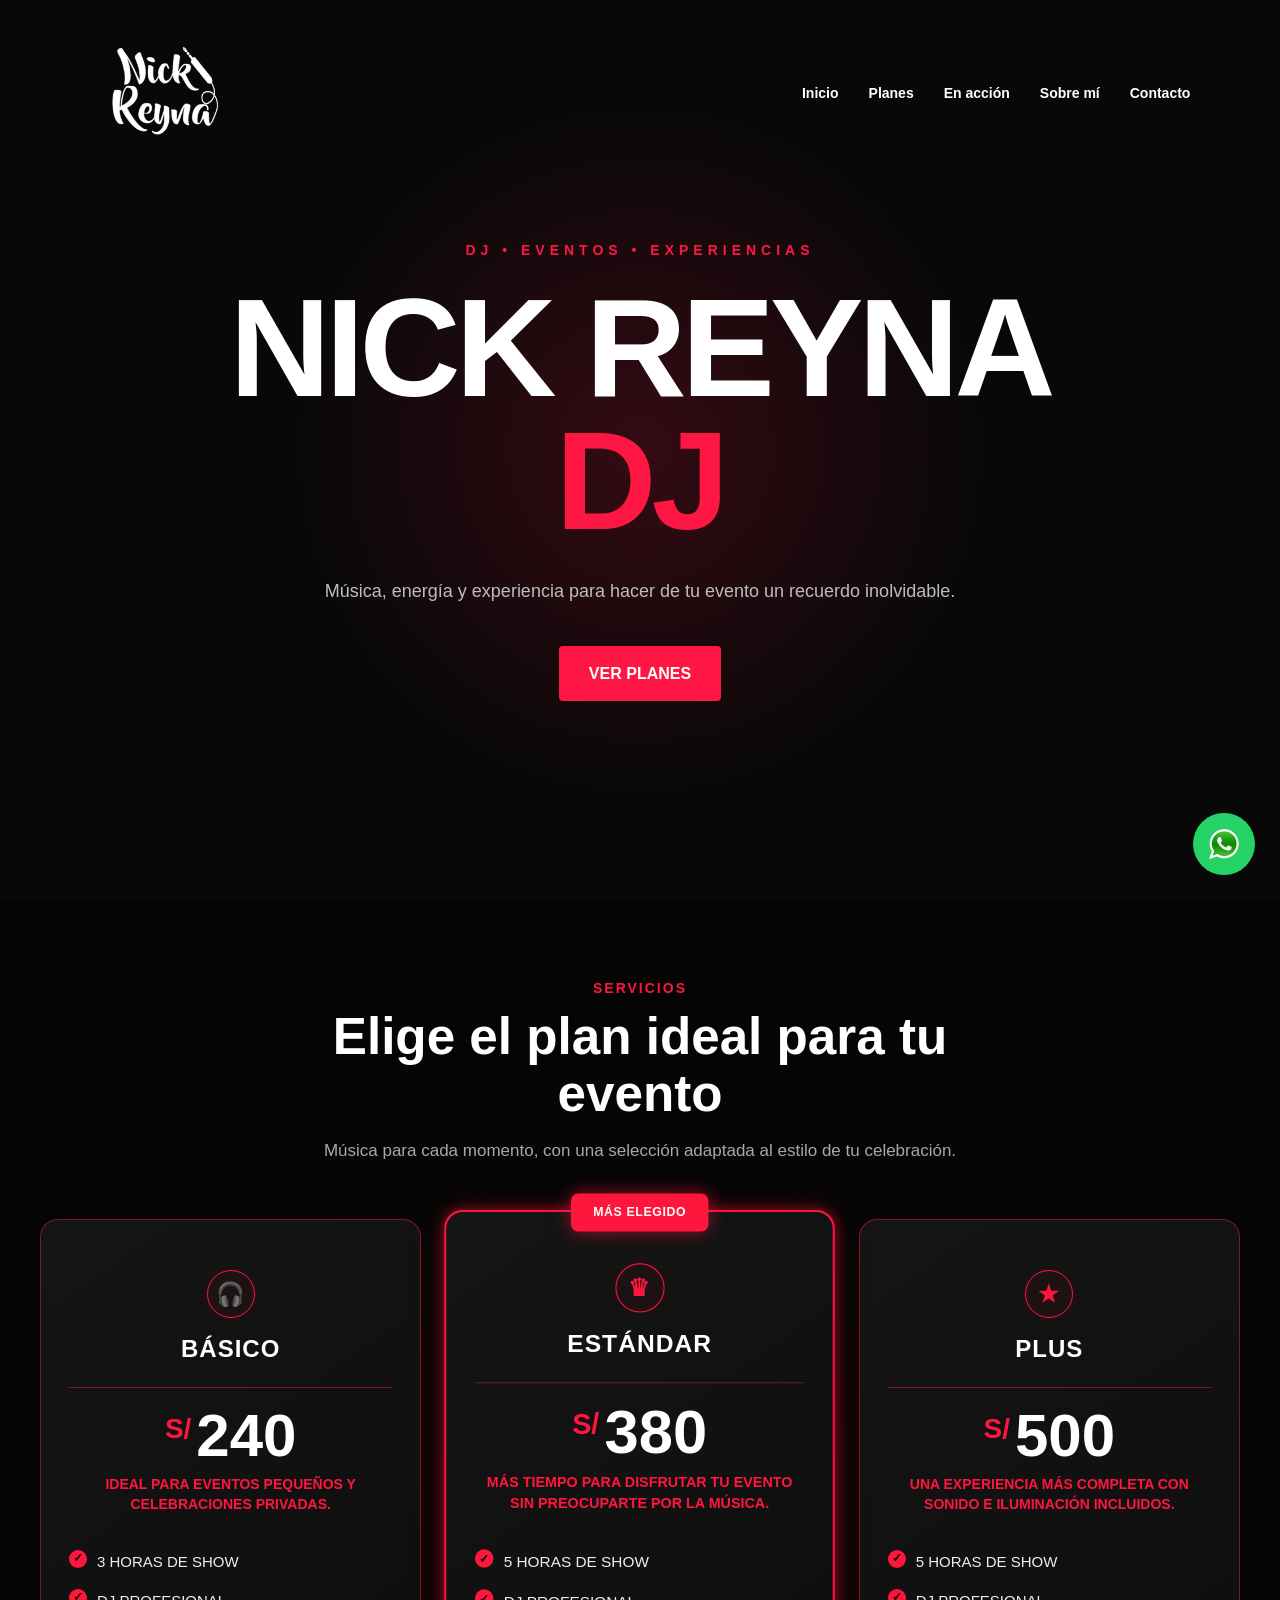
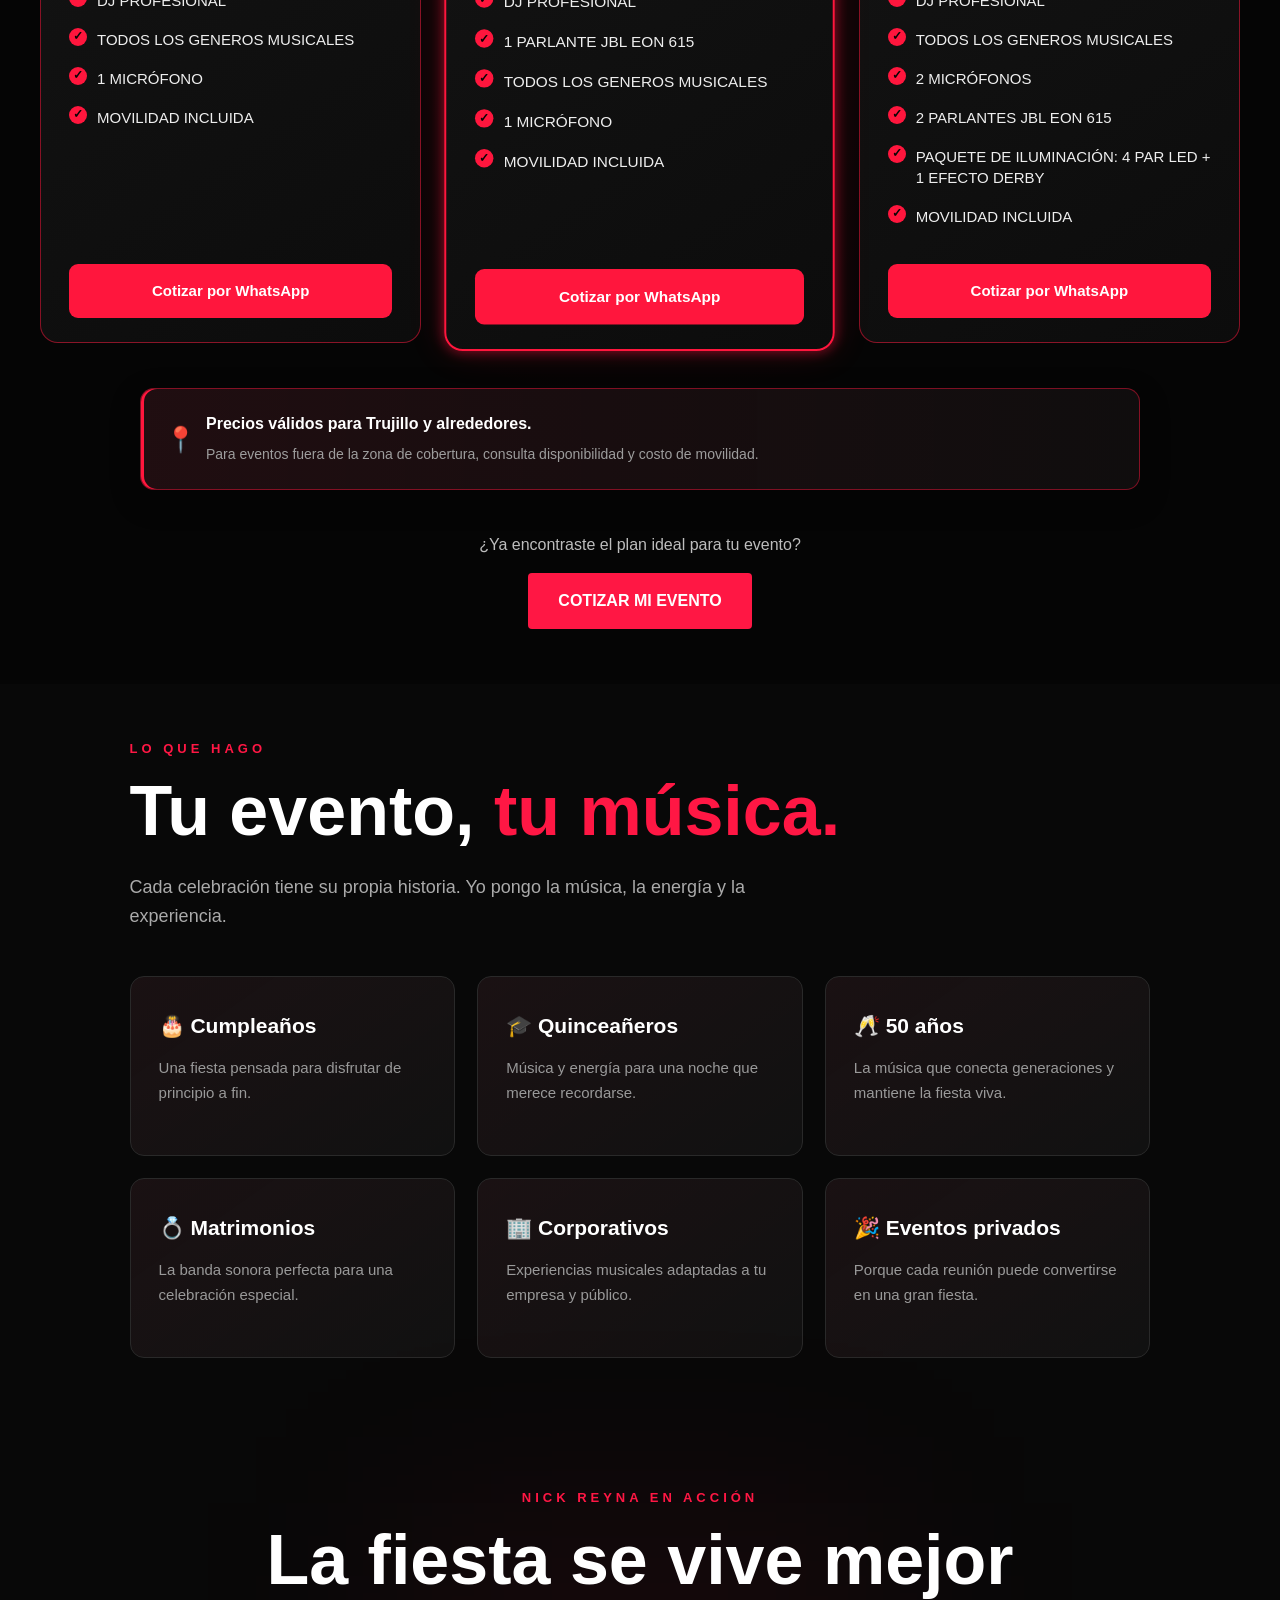
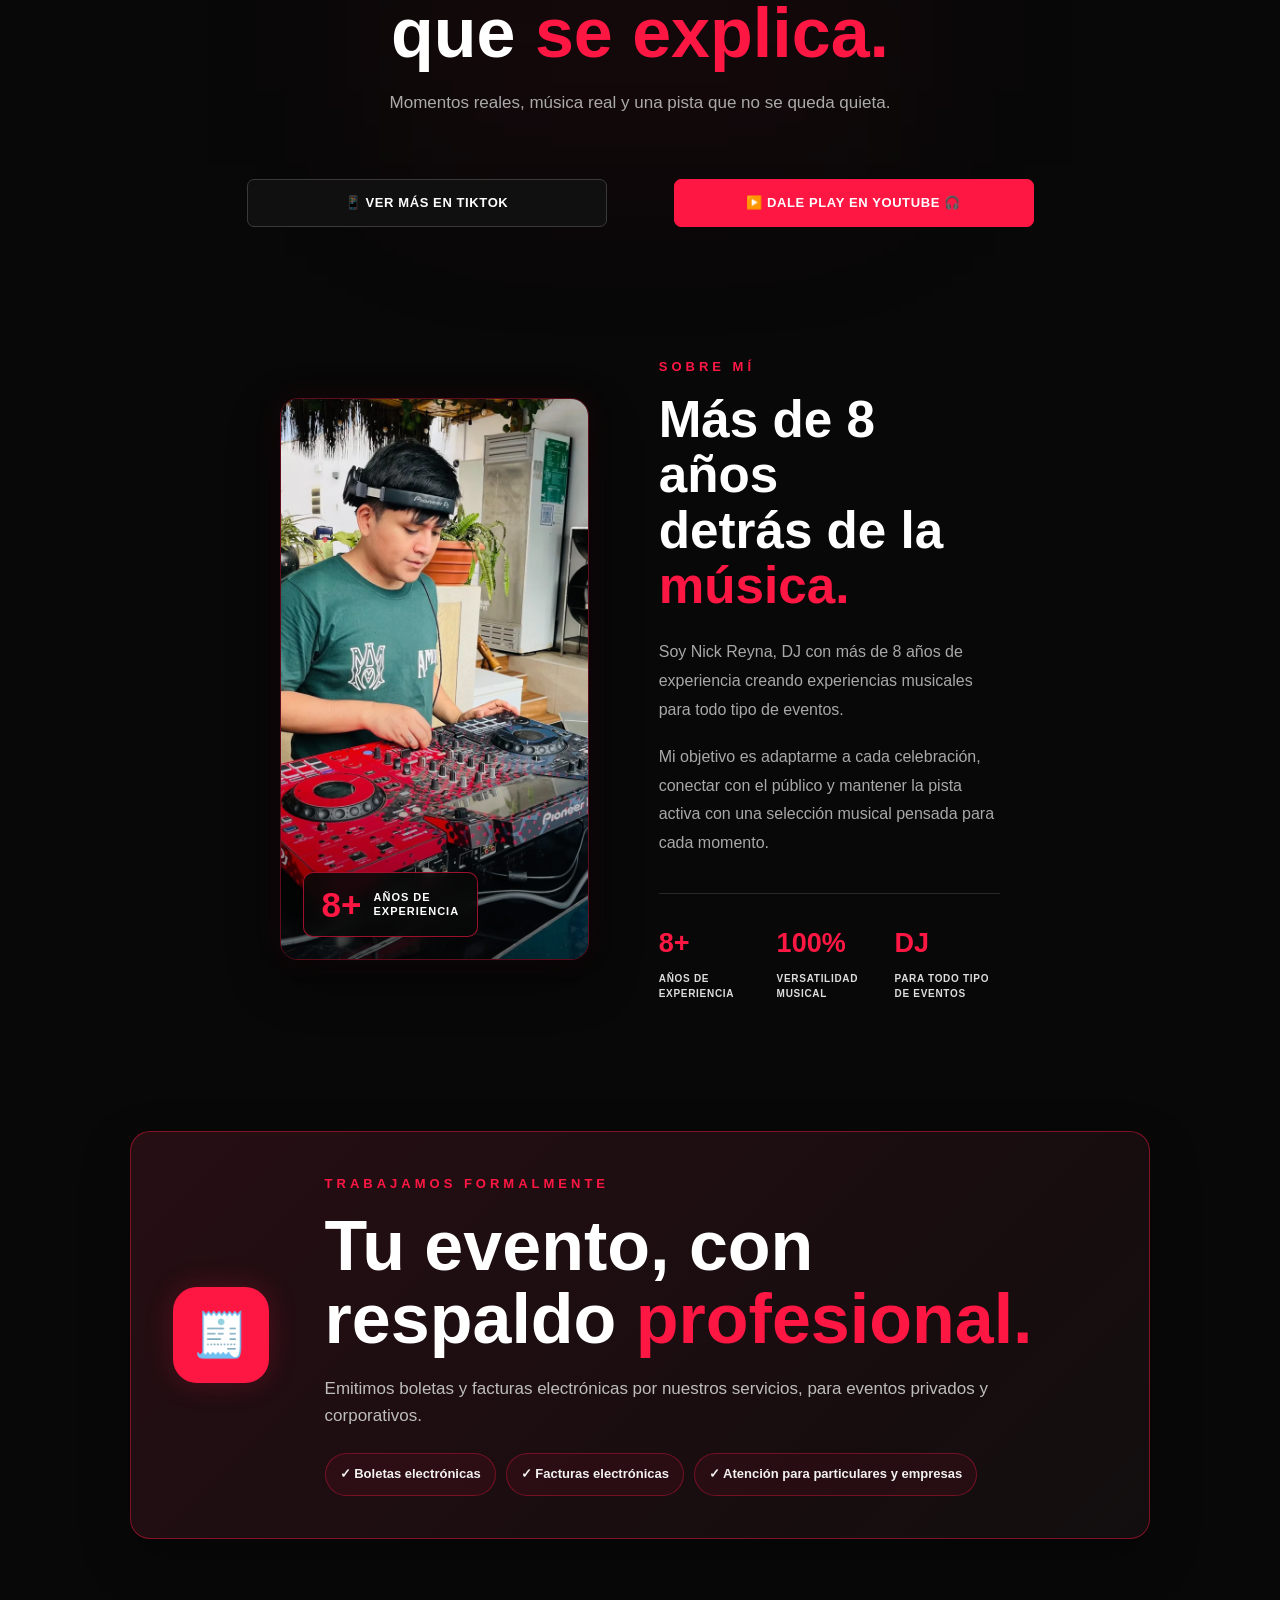
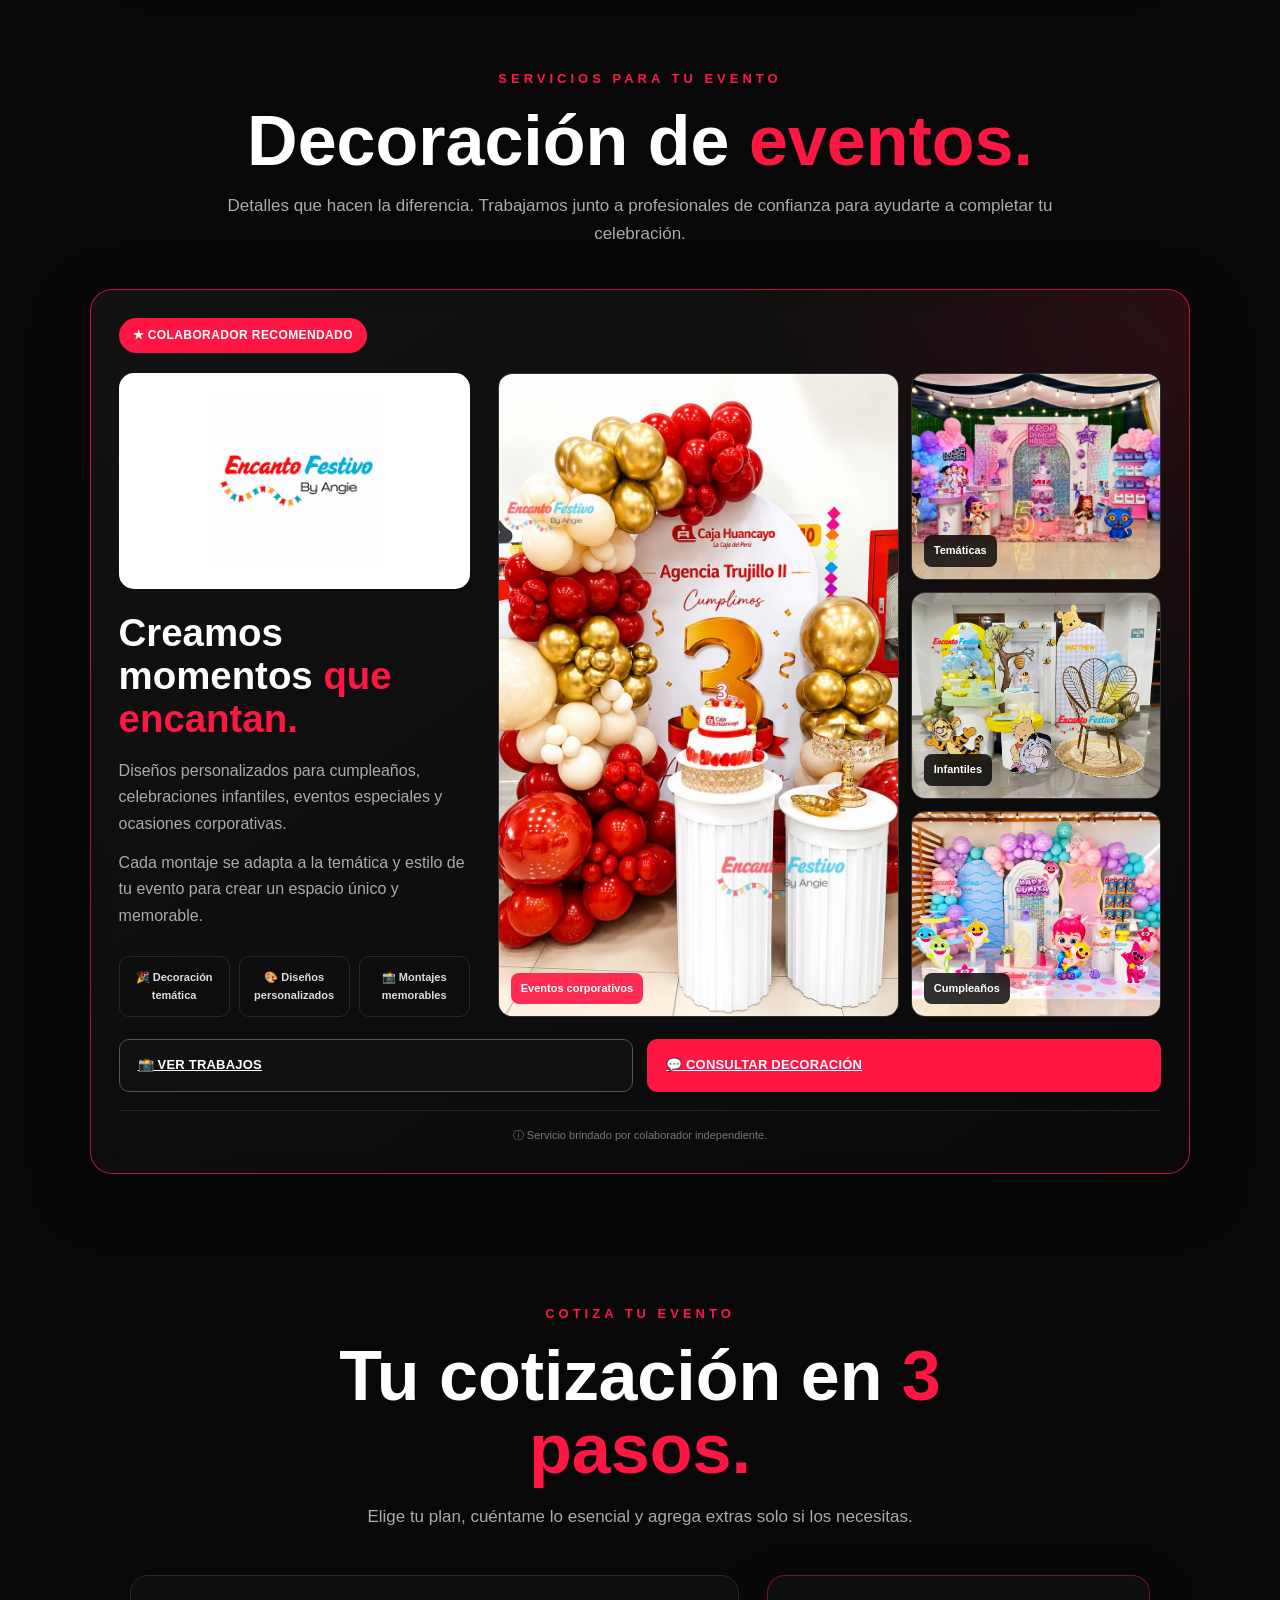
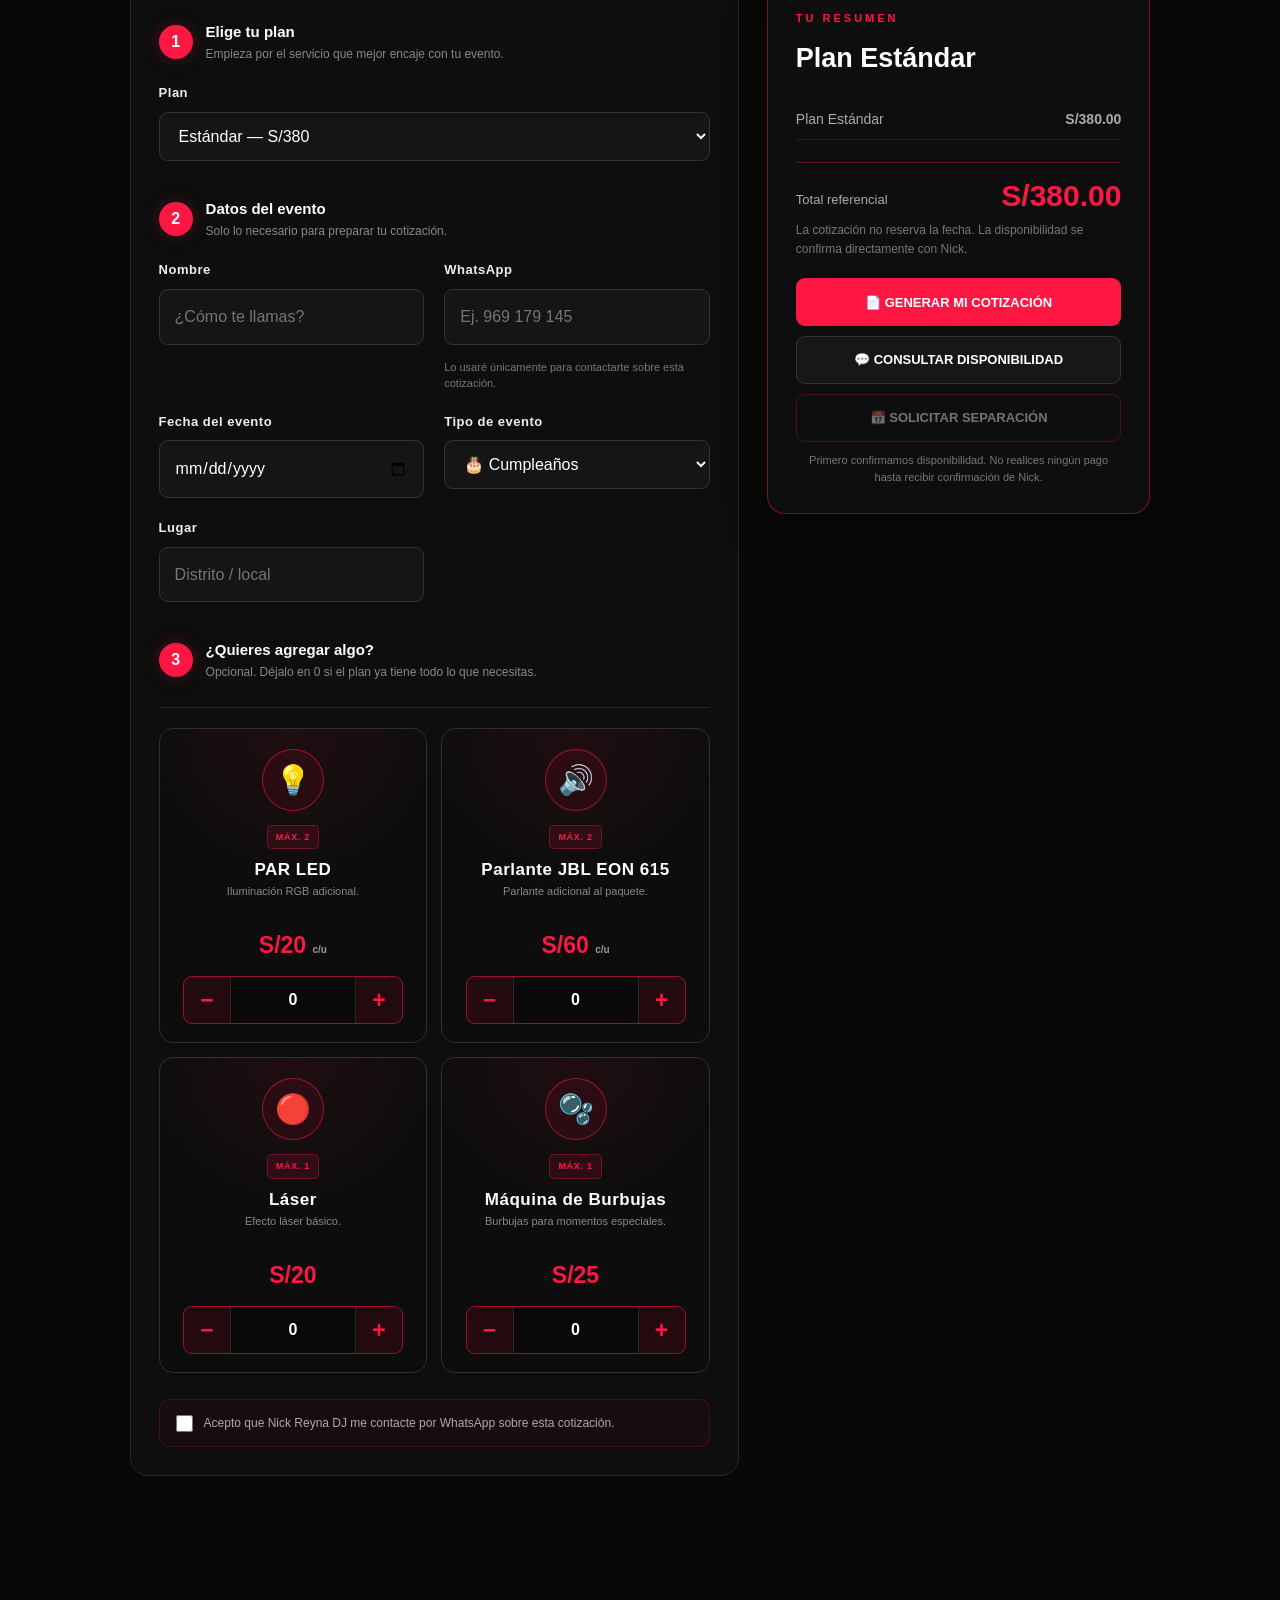
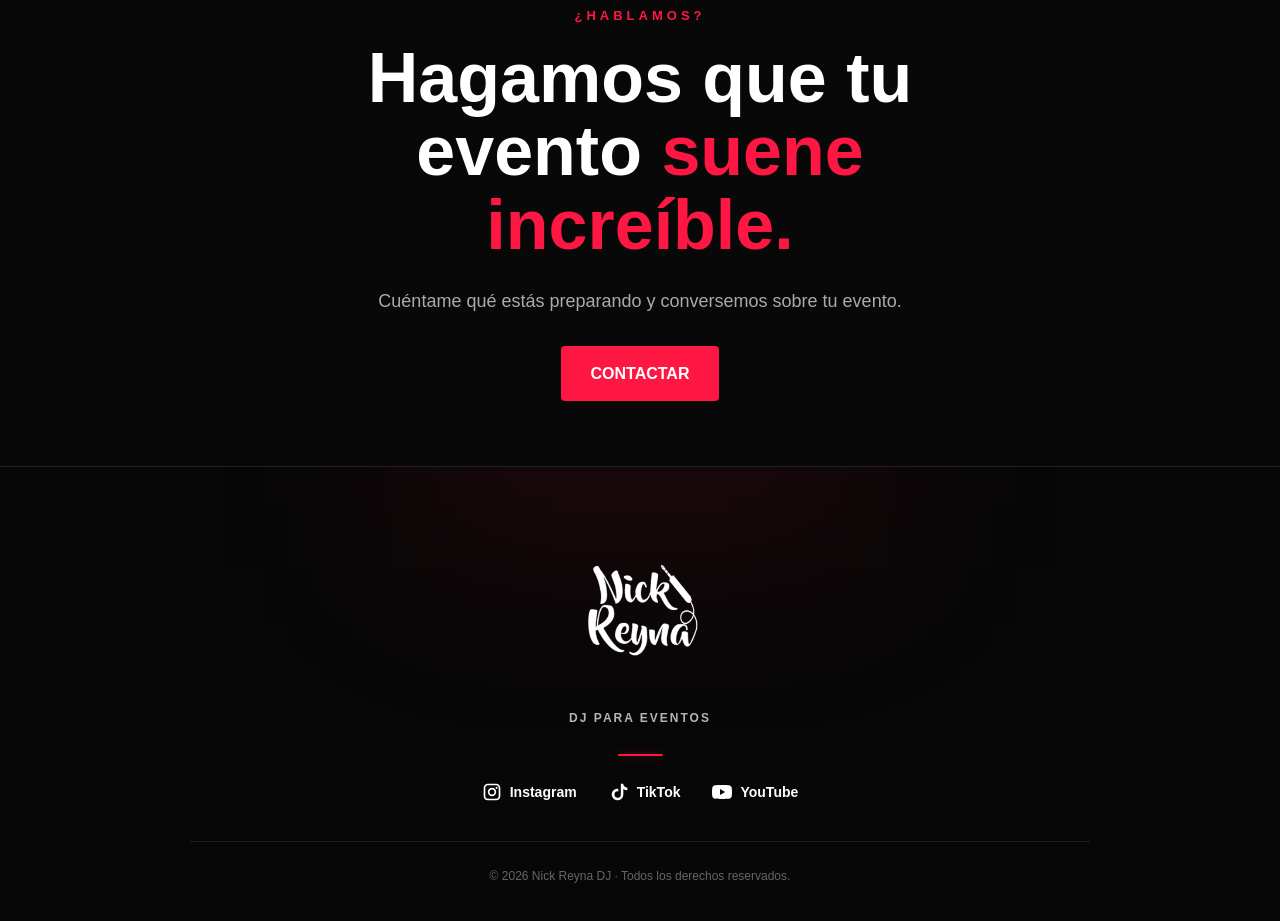
<file: index.html>
<!DOCTYPE html>

<html lang="es">
<head>
<meta charset="utf-8"/>
<meta content="width=device-width, initial-scale=1.0" name="viewport"/>
<title>Nick Reyna DJ | DJ para eventos</title>
<link href="logo.ico" rel="icon" type="image/x-icon"/>
<meta content="Nick Reyna DJ. DJ para cumpleaños, quinceañeros, matrimonios, eventos corporativos y privados. Más de 8 años de experiencia." name="description"/>
<meta content="Nick Reyna DJ" name="author"/>
<link href="style.css" rel="stylesheet"/>
<!-- TikTok Pixel Code Start -->
<script>
!function (w, d, t) {
  w.TiktokAnalyticsObject=t;var ttq=w[t]=w[t]||[];ttq.methods=["page","track","identify","instances","debug","on","off","once","ready","alias","group","enableCookie","disableCookie","holdConsent","revokeConsent","grantConsent"],ttq.setAndDefer=function(t,e){t[e]=function(){t.push([e].concat(Array.prototype.slice.call(arguments,0)))}};for(var i=0;i<ttq.methods.length;i++)ttq.setAndDefer(ttq,ttq.methods[i]);ttq.instance=function(t){for(
var e=ttq._i[t]||[],n=0;n<ttq.methods.length;n++)ttq.setAndDefer(e,ttq.methods[n]);return e},ttq.load=function(e,n){var r="https://analytics.tiktok.com/i18n/pixel/events.js",o=n&&n.partner;ttq._i=ttq._i||{},ttq._i[e]=[],ttq._i[e]._u=r,ttq._t=ttq._t||{},ttq._t[e]=+new Date,ttq._o=ttq._o||{},ttq._o[e]=n||{};n=document.createElement("script")
;n.type="text/javascript",n.async=!0,n.src=r+"?sdkid="+e+"&lib="+t;e=document.getElementsByTagName("script")[0];e.parentNode.insertBefore(n,e)};


  ttq.load('DAFN9SJC77UES974O000');
  ttq.page();
}(window, document, 'ttq');
</script>
<!-- TikTok Pixel Code End -->
</head>
<body>
<header>
<nav class="navbar">
<div class="logo">
<img alt="Nick Reyna DJ" src="logo.png"/>
</div>
<ul class="nav-links"><li><a href="#inicio">Inicio</a></li><li><a href="#servicios">Planes</a></li><li><a href="#en-accion">En acción</a></li><li><a href="#sobre-mi">Sobre mí</a></li><li><a href="#contacto">Contacto</a></li></ul>
</nav>
</header>
<main>








<section class="hero" id="inicio">
<div class="hero-content">
<p class="subtitle">DJ • EVENTOS • EXPERIENCIAS</p>
<h1>
                    NICK REYNA
                    <span>DJ</span>
</h1>
<p class="hero-text">
                    Música, energía y experiencia para hacer de tu evento
                    un recuerdo inolvidable.
                </p>
<a class="button" href="#servicios">VER PLANES</a>
</div>
</section><section class="servicios" id="servicios">
<div class="contenedor-servicios">
<div class="titulo-servicios">
<span class="subtitulo">SERVICIOS</span>
<h2>Elige el plan ideal para tu evento</h2>
<p>
                Música para cada momento, con una selección adaptada
                al estilo de tu celebración.
            </p>
</div>
<div class="planes">
<!-- PLAN BÁSICO -->
<div class="plan">
<h3><div class="icono-plan">🎧</div>BÁSICO</h3>
<div class="precio">
<span>S/</span>240
                </div>
<p class="descripcion-plan">
                    Ideal para eventos pequeños y celebraciones privadas.
                </p>
<ul>
<li> 3 HORAS DE SHOW</li>
<li> DJ PROFESIONAL</li>
<li> TODOS LOS GENEROS MUSICALES</li>
<li> 1 MICRÓFONO</li>
<li> MOVILIDAD INCLUIDA</li>
</ul>
<a class="boton-plan" href="https://wa.me/51969179145?text=Hola%20Nick%2C%20estoy%20interesado%20en%20el%20Plan%20B%C3%A1sico%20de%20S%2F240.%20Quisiera%20consultar%20disponibilidad%20para%20mi%20evento." rel="noopener noreferrer" target="_blank">
                    Cotizar por WhatsApp
                </a>
</div>
<!-- PLAN ESTÁNDAR -->
<div class="plan plan-destacado">
<div class="etiqueta-plan">
                    MÁS ELEGIDO
                </div>
<h3><div class="icono-plan">♛</div>ESTÁNDAR</h3>
<div class="precio">
<span>S/</span>380
                </div>
<p class="descripcion-plan">
                    Más tiempo para disfrutar tu evento sin preocuparte por la música.
                </p>
<ul>
<li> 5 HORAS DE SHOW</li>
<li> DJ PROFESIONAL</li>
<li> 1 PARLANTE JBL EON 615</li>
<li> TODOS LOS GENEROS MUSICALES</li>
<li> 1 MICRÓFONO</li>
<li> MOVILIDAD INCLUIDA</li>
</ul>
<a class="boton-plan" href="https://wa.me/51969179145?text=Hola%20Nick%2C%20estoy%20interesado%20en%20el%20Plan%20Est%C3%A1ndar%20de%20S%2F380.%20Quisiera%20consultar%20disponibilidad%20para%20mi%20evento." rel="noopener noreferrer" target="_blank">
                    Cotizar por WhatsApp
                </a>
</div>
<!-- PLAN PLUS -->
<div class="plan">
<h3><div class="icono-plan">★</div>PLUS</h3>
<div class="precio">
<span>S/</span>500
                </div>
<p class="descripcion-plan">
                    Una experiencia más completa con sonido e iluminación incluidos.
                </p>
<ul>
<li> 5 HORAS DE SHOW</li>
<li> DJ PROFESIONAL</li>
<li> TODOS LOS GENEROS MUSICALES</li>
<li> 2 MICRÓFONOS</li>
<li> 2 PARLANTES JBL EON 615</li>
<li> PAQUETE DE ILUMINACIÓN: 4 PAR LED + 1 EFECTO DERBY</li> <li> MOVILIDAD INCLUIDA</li>
</ul>
<a class="boton-plan" href="https://wa.me/51969179145?text=Hola%20Nick%2C%20estoy%20interesado%20en%20el%20Plan%20Plus%20de%20S%2F500.%20Quisiera%20consultar%20disponibilidad%20para%20mi%20evento." rel="noopener noreferrer" target="_blank">
                    Cotizar por WhatsApp
                </a>
</div>
</div>
<!-- INFORMACIÓN DE COBERTURA -->
<div class="cobertura-servicios">
<p>
<strong>Precios válidos para Trujillo y alrededores.</strong> </p>
<small>
                Para eventos fuera de la zona de cobertura,
                consulta disponibilidad y costo de movilidad.
            </small>
</div>
</div>
<div class="planes-cta"><p>¿Ya encontraste el plan ideal para tu evento?</p><a class="button planes-cta-button" href="#cotizador">COTIZAR MI EVENTO</a></div></div>
</section><section class="section" id="lo-que-hago">
<p class="section-label">LO QUE HAGO</p>
<h2>Tu evento, <span>tu música.</span></h2>
<p class="section-text">
                Cada celebración tiene su propia historia.
                Yo pongo la música, la energía y la experiencia.
            </p>
<div class="services">
<div class="service-card">
<h3>🎂 Cumpleaños</h3>
<p>Una fiesta pensada para disfrutar de principio a fin.</p>
</div>
<div class="service-card">
<h3>🎓 Quinceañeros</h3>
<p>Música y energía para una noche que merece recordarse.</p>
</div>
<div class="service-card">
<h3>🥂 50 años</h3>
<p>La música que conecta generaciones y mantiene la fiesta viva.</p>
</div>
<div class="service-card">
<h3>💍 Matrimonios</h3>
<p>La banda sonora perfecta para una celebración especial.</p>
</div>
<div class="service-card">
<h3>🏢 Corporativos</h3>
<p>Experiencias musicales adaptadas a tu empresa y público.</p>
</div>
<div class="service-card">
<h3>🎉 Eventos privados</h3>
<p>Porque cada reunión puede convertirse en una gran fiesta.</p>
</div>
</div>
</section><section class="accion section" id="en-accion">
<div class="accion-header">
<p class="section-label">NICK REYNA EN ACCIÓN</p>
<h2>La fiesta se vive mejor que <span>se explica.</span></h2>
<p class="accion-intro">
                    Momentos reales, música real y una pista que no se queda quieta.
                </p>
</div>
<div class="tiktok-grid">
<div class="tiktok-card">
<blockquote cite="https://www.tiktok.com/@nick.reyna/video/7651463135832067335" class="tiktok-embed" data-video-id="7651463135832067335">
<section></section>
</blockquote>
<a class="video-network-button tiktok-network-button" href="https://www.tiktok.com/@nick.reyna" rel="noopener noreferrer" target="_blank">
                        📱 VER MÁS EN TIKTOK
                    </a>
</div>
<div class="tiktok-card">
<blockquote cite="https://www.tiktok.com/@nick.reyna/video/7519353607968378117" class="tiktok-embed" data-video-id="7519353607968378117">
<section></section>
</blockquote>
<a class="video-network-button youtube-network-button" href="https://youtube.com/@nickreynadj" rel="noopener noreferrer" target="_blank">
                        ▶️ DALE PLAY EN YOUTUBE 🎧
                    </a>
</div>
</div>
</section><section class="about section" id="sobre-mi">
<div class="about-grid">
<div class="about-image">
<img alt="Nick Reyna DJ durante un evento" src="IMG_0983.webp"/>
<div class="about-experience">
<strong>8+</strong>
<span>AÑOS DE<br/>EXPERIENCIA</span>
</div>
</div>
<div class="about-content">
<p class="section-label">SOBRE MÍ</p>
<h2>
                Más de 8 años<br/>
                detrás de la <span>música.</span>
</h2>
<p>
                Soy Nick Reyna, DJ con más de 8 años de experiencia
                creando experiencias musicales para todo tipo de eventos.
            </p>
<p>
                Mi objetivo es adaptarme a cada celebración, conectar con
                el público y mantener la pista activa con una selección
                musical pensada para cada momento.
            </p>
<div class="about-stats">
<div class="about-stat">
<strong>8+</strong>
<span>AÑOS DE EXPERIENCIA</span>
</div>
<div class="about-stat">
<strong>100%</strong>
<span>VERSATILIDAD MUSICAL</span>
</div>
<div class="about-stat">
<strong>DJ</strong>
<span>PARA TODO TIPO DE EVENTOS</span>
</div>
</div>
</div>
</div>
</section><section class="formalidad section" id="formalidad">
<div class="formalidad-card">
<div aria-hidden="true" class="formalidad-icono">🧾</div>
<div class="formalidad-content">
<p class="section-label">TRABAJAMOS FORMALMENTE</p>
<h2>Tu evento, con respaldo <span>profesional.</span></h2>
<p>
        Emitimos boletas y facturas electrónicas por nuestros servicios,
        para eventos privados y corporativos.
      </p>
<div class="formalidad-badges">
<span>✓ Boletas electrónicas</span>
<span>✓ Facturas electrónicas</span>
<span>✓ Atención para particulares y empresas</span>
</div>
</div>
</div>
</section><section class="colaboradores section" id="colaboradores">
<div class="colab-header">
<p class="section-label">SERVICIOS PARA TU EVENTO</p>
<h2>Decoración de <span>eventos.</span></h2>
<p>Detalles que hacen la diferencia. Trabajamos junto a profesionales de confianza para ayudarte a completar tu celebración.</p>
</div>
<article class="colab-destacado">
<span class="colab-badge">★ COLABORADOR RECOMENDADO</span>
<div class="colab-grid">
<div class="colab-info">
<div class="colab-logo-wrap">
<img alt="Encanto Festivo By Angie" class="colab-logo" src="encanto-festivo.png"/>
</div>
<h3>Creamos momentos <span>que encantan.</span></h3>
<p>Diseños personalizados para cumpleaños, celebraciones infantiles, eventos especiales y ocasiones corporativas.</p>
<p>Cada montaje se adapta a la temática y estilo de tu evento para crear un espacio único y memorable.</p>
<div class="colab-features">
<span>🎉 Decoración temática</span><span>🎨 Diseños personalizados</span><span>📸 Montajes memorables</span>
</div>
</div>
<div class="colab-galeria">
<figure class="colab-foto colab-foto-principal"><img alt="Decoración corporativa de Encanto Festivo" loading="lazy" src="encanto-corporativo.jpg"/><figcaption>Eventos corporativos</figcaption></figure>
<div class="colab-miniaturas">
<figure class="colab-foto"><img alt="Decoración temática K-pop" loading="lazy" src="encanto-kpop.jpg"/><figcaption>Temáticas</figcaption></figure>
<figure class="colab-foto"><img alt="Decoración infantil Winnie the Pooh" loading="lazy" src="encanto-pooh.jpg"/><figcaption>Infantiles</figcaption></figure>
<figure class="colab-foto"><img alt="Decoración temática Baby Shark" loading="lazy" src="encanto-babyshark.jpg"/><figcaption>Cumpleaños</figcaption></figure>
</div>
</div>
</div>
<div class="colab-acciones">
<a class="colab-btn colab-btn-secundario" href="https://www.tiktok.com/@encanto.festivo.b?_r=1&amp;_t=ZS-99Qa1D0x0Hl" rel="noopener noreferrer" target="_blank">📸 VER TRABAJOS</a>
<a class="colab-btn colab-btn-principal" href="https://api.whatsapp.com/send/?phone=51932829699&amp;text=Hola%20Angie%20%F0%9F%91%8B%2C%20vi%20tu%20trabajo%20de%20Encanto%20Festivo%20en%20la%20web%20de%20Nick%20Reyna%20DJ%20y%20quisiera%20informaci%C3%B3n%20sobre%20decoraci%C3%B3n%20para%20mi%20evento.%20%F0%9F%8E%88" rel="noopener noreferrer" target="_blank">💬 CONSULTAR DECORACIÓN</a>
</div>
<p class="colab-aviso">ⓘ Servicio brindado por colaborador independiente.</p>
</article>
</section><section class="cotizador section" id="cotizador">
<div class="cotizador-header">
<p class="section-label">COTIZA TU EVENTO</p>
<h2>Tu cotización en <span>3 pasos.</span></h2>
<p>Elige tu plan, cuéntame lo esencial y agrega extras solo si los necesitas.</p>
</div>
<div class="cotizador-grid">
<form class="cotizador-form" id="cotizador-form">
<div class="cot-paso campo-completo"><span>1</span><div><strong>Elige tu plan</strong><small>Empieza por el servicio que mejor encaje con tu evento.</small></div></div>
<div class="campo campo-completo">
<label for="cot-plan">Plan</label>
<select id="cot-plan" required="">
<option data-nombre="Básico" value="240">Básico — S/240</option>
<option data-nombre="Estándar" selected="" value="380">Estándar — S/380</option>
<option data-nombre="Plus" value="500">Plus — S/500</option>
</select>
</div>
<div class="cot-paso campo-completo"><span>2</span><div><strong>Datos del evento</strong><small>Solo lo necesario para preparar tu cotización.</small></div></div>
<div class="campo">
<label for="cot-nombre">Nombre</label>
<input id="cot-nombre" placeholder="¿Cómo te llamas?" required="" type="text"/>
</div>
<div class="campo">
<label for="cot-whatsapp">WhatsApp</label>
<input autocomplete="tel" id="cot-whatsapp" inputmode="tel" maxlength="16" placeholder="Ej. 969 179 145" required="" type="tel"/>
<small class="campo-ayuda">Lo usaré únicamente para contactarte sobre esta cotización.</small>
</div>
<div class="campo">
<label for="cot-fecha">Fecha del evento</label>
<input id="cot-fecha" required="" type="date"/>
</div>
<div class="campo">
<label for="cot-tipo">Tipo de evento</label>
<select id="cot-tipo">
<option>🎂 Cumpleaños</option>
<option>🎓 Quinceañero</option>
<option>🥂 50 años</option>
<option>💍 Matrimonio</option>
<option>🏢 Corporativo</option>
<option>🎉 Evento privado</option>
<option>✨ Otro</option>
</select>
</div>
<div class="campo">
<label for="cot-lugar">Lugar</label>
<input id="cot-lugar" placeholder="Distrito / local" type="text"/>
</div>
<div class="cot-paso campo-completo"><span>3</span><div><strong>¿Quieres agregar algo?</strong><small>Opcional. Déjalo en 0 si el plan ya tiene todo lo que necesitas.</small></div></div>
<div class="campo-completo extras-cotizador extras-cards">
<article class="extra-card">
<span class="extra-card-icono">💡</span><div class="extra-card-body"><span class="extra-tope">MÁX. 2</span><h3>PAR LED</h3><p>Iluminación RGB adicional.</p><strong>S/20 <small>c/u</small></strong>
<div class="extra-control"><button class="extra-menos" data-target="extra-led" type="button">−</button><input id="extra-led" max="2" min="0" readonly="" type="number" value="0"/><button class="extra-mas" data-target="extra-led" type="button">+</button></div>
</div>
</article>
<article class="extra-card">
<span class="extra-card-icono">🔊</span><div class="extra-card-body"><span class="extra-tope">MÁX. 2</span><h3>Parlante JBL EON 615</h3><p>Parlante adicional al paquete.</p><strong>S/60 <small>c/u</small></strong>
<div class="extra-control"><button class="extra-menos" data-target="extra-parlante" type="button">−</button><input id="extra-parlante" max="2" min="0" readonly="" type="number" value="0"/><button class="extra-mas" data-target="extra-parlante" type="button">+</button></div>
</div>
</article>
<article class="extra-card">
<span class="extra-card-icono">🔴</span><div class="extra-card-body"><span class="extra-tope">MÁX. 1</span><h3>Láser</h3><p>Efecto láser básico.</p><strong>S/20</strong>
<div class="extra-control"><button class="extra-menos" data-target="extra-laser" type="button">−</button><input id="extra-laser" max="1" min="0" readonly="" type="number" value="0"/><button class="extra-mas" data-target="extra-laser" type="button">+</button></div>
</div>
</article>
<article class="extra-card">
<span class="extra-card-icono">🫧</span><div class="extra-card-body"><span class="extra-tope">MÁX. 1</span><h3>Máquina de Burbujas</h3><p>Burbujas para momentos especiales.</p><strong>S/25</strong>
<div class="extra-control"><button class="extra-menos" data-target="extra-burbujas" type="button">−</button><input id="extra-burbujas" max="1" min="0" readonly="" type="number" value="0"/><button class="extra-mas" data-target="extra-burbujas" type="button">+</button></div>
</div>
</article>
</div>
<label class="consentimiento-cot campo-completo">
<input id="cot-consentimiento" required="" type="checkbox"/>
<span>Acepto que Nick Reyna DJ me contacte por WhatsApp sobre esta cotización.</span>
</label>
</form>
<aside class="resumen-cotizador">
<span class="resumen-etiqueta">TU RESUMEN</span>
<h3 id="resumen-plan">Plan Estándar</h3>
<div class="resumen-detalle" id="resumen-detalle"></div>
<div class="resumen-total"><span>Total referencial</span><strong id="cot-total">S/380.00</strong></div>
<p class="cotizador-nota">La cotización no reserva la fecha. La disponibilidad se confirma directamente con Nick.</p>
<button class="cot-btn cot-btn-principal" id="btn-pdf" type="button">📄 GENERAR MI COTIZACIÓN</button>
<a class="cot-btn cot-btn-whatsapp" href="#" id="btn-whatsapp-cot" rel="noopener noreferrer" target="_blank">💬 CONSULTAR DISPONIBILIDAD</a>
<a class="cot-btn cot-btn-separar" href="#" id="btn-separar-fecha" rel="noopener noreferrer" target="_blank">📅 SOLICITAR SEPARACIÓN</a>
<small class="separacion-ayuda">Primero confirmamos disponibilidad. No realices ningún pago hasta recibir confirmación de Nick.</small>
<div class="cot-exito" hidden="" id="cot-exito">
<strong>¡Cotización lista! 🎧</strong>
<span id="cot-codigo-visible"></span>
<p>Guarda tu cotización y confirma la fecha por WhatsApp.</p>
</div>
</aside>
</div>
</section><section class="contact section" id="contacto">
<p class="section-label">¿HABLAMOS?</p>
<h2>Hagamos que tu evento <span>suene increíble.</span></h2>
<p>
                Cuéntame qué estás preparando y conversemos sobre tu evento.
            </p>
<a class="button" href="https://wa.me/51969179145?text=Hola%20Nick%2C%20vi%20tu%20p%C3%A1gina%20web%20y%20quiero%20informaci%C3%B3n%20sobre%20tus%20servicios%20de%20DJ." rel="noopener noreferrer" target="_blank">
    CONTACTAR
</a>
</section></main>
<footer class="footer">
<div class="footer-content">
<div class="footer-logo">
<img alt="Nick Reyna DJ" src="logo.png"/>
</div>
<p class="footer-description">
            DJ PARA EVENTOS
        </p>
<div class="footer-line"></div>
<div class="footer-socials">
<!-- INSTAGRAM -->
<a href="https://www.instagram.com/nick.reyna/" rel="noopener noreferrer" target="_blank">
<svg aria-hidden="true" viewbox="0 0 24 24">
<path d="M7 2C4.24 2 2 4.24 2 7v10c0 2.76 2.24 5 5 5h10c2.76 0 5-2.24 5-5V7c0-2.76-2.24-5-5-5H7zm10 2c1.66 0 3 1.34 3 3v10c0 1.66-1.34 3-3 3H7c-1.66 0-3-1.34-3-3V7c0-1.66 1.34-3 3-3h10zm-5 3a5 5 0 100 10 5 5 0 000-10zm0 2a3 3 0 110 6 3 3 0 010-6zm5.5-3.25a1.25 1.25 0 100 2.5 1.25 1.25 0 000-2.5z"></path>
</svg>
<span>Instagram</span>
</a>
<!-- TIKTOK -->
<a href="https://www.tiktok.com/@nick.reyna" rel="noopener noreferrer" target="_blank">
<svg aria-hidden="true" viewbox="0 0 24 24">
<path d="M14 2h3c.2 1.7 1.2 3.2 2.7 4.1.7.4 1.5.7 2.3.8v3.1c-1.7 0-3.4-.5-4.8-1.5V15a7 7 0 11-6-6.9v3.2a3.8 3.8 0 103 3.7V2z"></path>
</svg>
<span>TikTok</span>
</a>
<!-- YOUTUBE -->
<a href="https://youtube.com/@nickreynadj" rel="noopener noreferrer" target="_blank">
<svg aria-hidden="true" viewbox="0 0 24 24">
<path d="M23.5 6.2a3 3 0 00-2.1-2.1C19.5 3.6 12 3.6 12 3.6s-7.5 0-9.4.5A3 3 0 00.5 6.2 31 31 0 000 12a31 31 0 00.5 5.8 3 3 0 002.1 2.1c1.9.5 9.4.5 9.4.5s7.5 0 9.4-.5a3 3 0 002.1-2.1A31 31 0 0024 12a31 31 0 00-.5-5.8zM9.6 15.6V8.4L15.8 12l-6.2 3.6z"></path>
</svg>
<span>YouTube</span>
</a>
</div>
<p class="footer-copy">
            © 2026 Nick Reyna DJ · Todos los derechos reservados.
        </p>
</div>
</footer>
<a aria-label="Contactar por WhatsApp" class="whatsapp-float" href="https://wa.me/51969179145?text=Hola%20Nick%2C%20quiero%20cotizar%20un%20servicio%20de%20DJ%20para%20mi%20evento" rel="noopener noreferrer" style="position:fixed !important; right:25px !important; bottom:25px !important; width:62px !important; height:62px !important; z-index:99999 !important; display:flex !important; align-items:center !important; justify-content:center !important; border-radius:50% !important; background:#25D366 !important; overflow:hidden !important; margin:0 !important; padding:0 !important;" target="_blank">
<img alt="WhatsApp" src="./whatsapp.png" style="width:32px !important; height:32px !important; max-width:32px !important; max-height:32px !important; object-fit:contain !important;"/>
</a>
<script async="" src="https://www.tiktok.com/embed.js"></script>
<script src="script.js"></script>
</body>
</html>
</file>
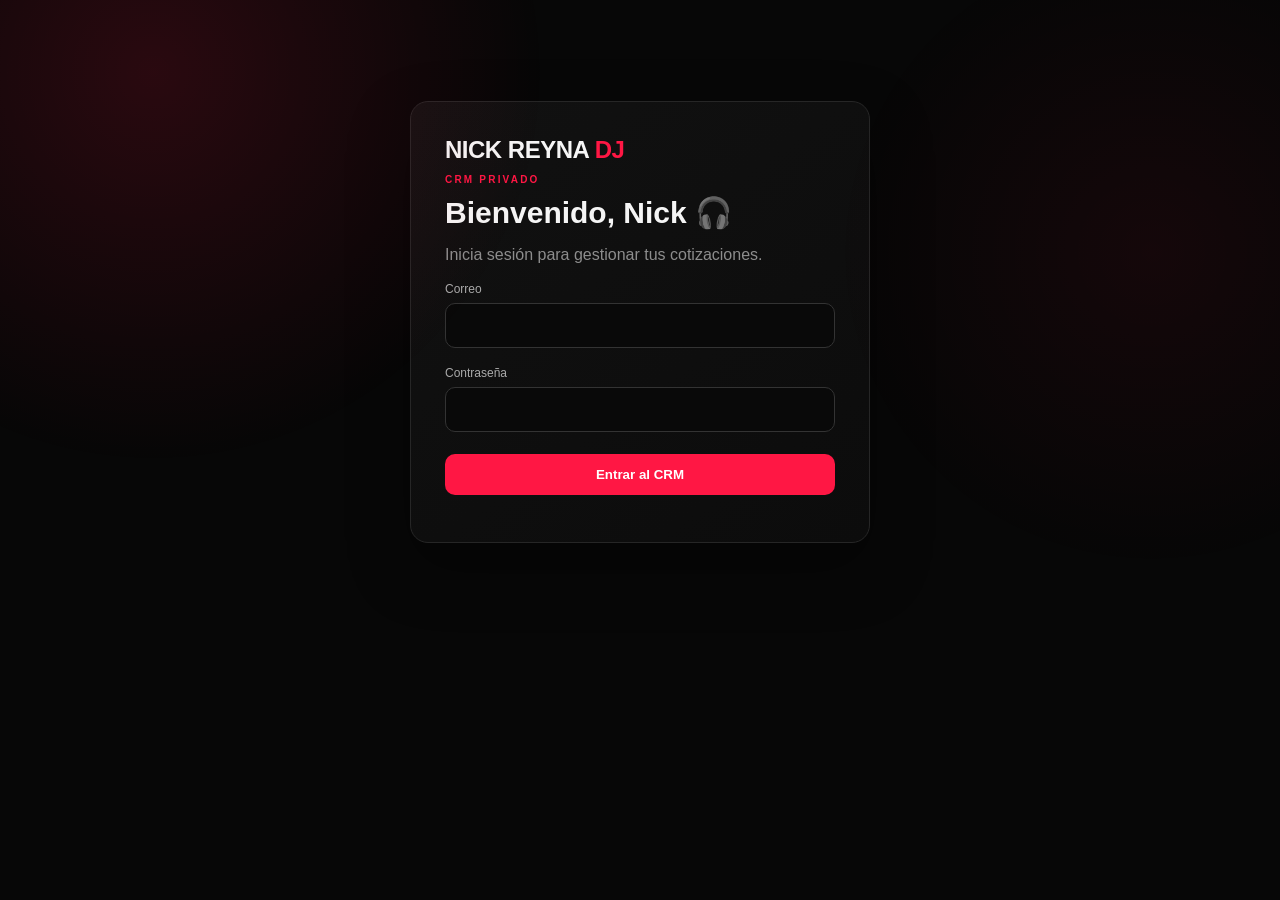
<file: admin/index.html>
<!doctype html>
<html lang="es">
<head>
  <meta charset="utf-8">
  <meta name="viewport" content="width=device-width,initial-scale=1">
  <meta name="robots" content="noindex,nofollow">
  <title>CRM | Nick Reyna DJ</title>
  <link rel="stylesheet" href="admin.css?v=20261017-rojo-v8">
  <link rel="manifest" href="manifest.webmanifest">
  <meta name="theme-color" content="#070707">
  <meta name="apple-mobile-web-app-capable" content="yes">
  <meta name="apple-mobile-web-app-status-bar-style" content="black-translucent">
  <meta name="apple-mobile-web-app-title" content="Nick CRM">
  <link rel="apple-touch-icon" href="icons/apple-touch-icon.png">
</head>
<body>
  <main class="wrap">
    <section id="login" class="card login">
      <div class="brand">NICK REYNA <span>DJ</span></div>
      <p class="eyebrow">CRM PRIVADO</p>
      <h1>Bienvenido, Nick 🎧</h1>
      <p class="muted">Inicia sesión para gestionar tus cotizaciones.</p>
      <form id="login-form">
        <label>Correo<input id="email" type="email" autocomplete="username" required></label>
        <label>Contraseña<input id="password" type="password" autocomplete="current-password" required></label>
        <button type="submit">Entrar al CRM</button>
      </form>
      <p id="login-msg" class="msg"></p>
    </section>

    <section id="crm" hidden>
      <header class="topbar">
        <div><div class="brand">NICK REYNA <span>DJ</span></div><p>CRM de cotizaciones</p></div>
        <button id="logout" class="secondary">Cerrar sesión</button>
      </header>

      <div class="crm-acciones"><button type="button" id="btn-nueva-cotizacion">＋ Nueva cotización</button><span class="muted">Para clientes que te escriben directamente al WhatsApp</span></div>
      <div class="stats">
        <article><span>Total</span><strong id="stat-total">0</strong><small>Cotizaciones registradas</small></article>
        <article><span>Nuevas</span><strong id="stat-nuevas">0</strong><small>Por revisar</small></article>
        <article><span>Separadas</span><strong id="stat-separadas">0</strong><small>Eventos confirmados</small></article>
        <article><span>Potencial</span><strong id="stat-potencial">S/0</strong><small>Sin canceladas ni realizadas</small></article>
        <article class="stat-dinero"><span>Por cobrar</span><strong id="stat-cobrar">S/0</strong><small>Saldo de acuerdos registrados</small></article>
<article class="stat-cobrado"><span>Cobrado</span><strong id="stat-cobrado">S/0</strong><small>Pagos registrados</small></article>
<article class="stat-confirmado"><span>Confirmado</span><strong id="stat-confirmado">S/0</strong><small>Eventos separados</small></article>
      </div>

      <section class="proximos card">
        <div class="seccion-titulo">
          <div>
            <span class="eyebrow">AGENDA RÁPIDA</span>
            <h2>Próximos eventos</h2>
          </div>
          <span id="proximos-count" class="pill">0</span>
        </div>
        <div id="proximos-lista" class="proximos-lista"></div>
      </section>


      <section class="calendario card">
        <div class="cal-head">
          <div><span class="eyebrow">CALENDARIO</span><h2 id="cal-titulo">Mes</h2></div>
          <div class="cal-nav">
            <button id="cal-prev" class="secondary" type="button">‹</button>
            <button id="cal-hoy" class="secondary" type="button">Hoy</button>
            <button id="cal-next" class="secondary" type="button">›</button>
          </div>
        </div>
        <div class="cal-semana"><span>Lun</span><span>Mar</span><span>Mié</span><span>Jue</span><span>Vie</span><span>Sáb</span><span>Dom</span></div>
        <div id="cal-grid" class="cal-grid"></div>
      </section>

      <div class="tools card">
        <input id="buscar" type="search" placeholder="🔎 Buscar cliente, código, evento, lugar o WhatsApp...">
        <select id="filtro">
          <option value="">Todos los estados</option>
          <option>Nueva</option><option>Contactado</option><option>Separado</option>
          <option>Realizado</option><option>Cancelado</option>
        </select>
        <select id="filtro-plan">
          <option value="">Todos los planes</option>
          <option>Básico</option><option>Estándar</option><option>Plus</option>
        </select>
      </div>

      <div id="lista" class="lista"></div>
      <p id="crm-msg" class="msg"></p>
    </section>


    <div id="nueva-modal" class="modal" hidden>
      <div class="modal-backdrop" id="nueva-backdrop"></div>
      <section class="ficha card nueva-ficha" role="dialog" aria-modal="true" aria-labelledby="nueva-titulo">
        <button type="button" class="cerrar-ficha" id="cerrar-nueva" aria-label="Cerrar">×</button>
        <span class="eyebrow">COTIZADOR NICK REYNA DJ · VENTA DIRECTA</span>
        <h2 id="nueva-titulo">Nueva cotización</h2>
        <p class="muted">El mismo estilo de nuestro cotizador web, adaptado para atender clientes por WhatsApp y generar PDF.</p>
        <form id="nueva-form">
          <div class="form-grid">
            <div class="cot-paso span-2"><span>1</span><div><strong>Datos del evento</strong><small>Cuéntame lo esencial para preparar tu cotización.</small></div></div>
            <label>Nombre del cliente *<input id="n-cliente" required maxlength="120" autocomplete="name" placeholder="Nombre y apellido"></label>
            <label>WhatsApp *<input id="n-whatsapp" inputmode="tel" required maxlength="20" placeholder="9XXXXXXXX"></label>
            <label>Tipo de evento *<input id="n-evento" required maxlength="100" placeholder="Cumpleaños, boda, quinceañero..."></label>
            <label>Fecha del evento *<span class="picker-line"><input id="n-fecha" type="date" required><button type="button" class="secondary picker-button" id="n-fecha-abrir">📅 Elegir fecha</button></span></label>
            <label>Lugar / distrito<input id="n-lugar" maxlength="180" placeholder="Trujillo, Huanchaco..."></label>
            <div class="cot-paso span-2"><span>2</span><div><strong>Elige tu plan</strong><small>Paquete fijo o servicio personalizado.</small></div></div>
            <label>Plan *<select id="n-plan" required><option value="">Selecciona un plan</option><option value="Básico">Básico · S/240</option><option value="Estándar">Estándar · S/380</option><option value="Plus">Plus · S/500</option><option value="Personalizado">Personalizado</option></select></label>
            <label>Hora de inicio<select id="n-hora"><option value="">Elegir hora</option></select></label>
            <label>Duración del servicio (horas)<input id="n-horas" type="number" min="1" max="24" step="0.5" value="5"></label>
            <div class="span-2" id="n-equipo-box" hidden>
              <strong>Selecciona tu equipo</strong>
              <p class="muted" style="font-size:12px">Solo selecciona cantidades. Tú decides el precio final.</p>
              <div id="n-equipo-grid" class="equipo-grid"></div>
            </div>
            <div class="cot-paso span-2"><span>3</span><div><strong>Precio y confirmación</strong><small>El precio final lo decides tú. Sin tarifas por equipo.</small></div></div>
            <label class="span-2">Detalle adicional / indicaciones<textarea id="n-descripcion" rows="2" placeholder="Por ejemplo, música para ceremonia, traslado especial..."></textarea></label>
            <label>Precio cotizado (S/) *<input id="n-total" type="number" min="0" step="0.01" required placeholder="380.00"></label>
            <label>Estado<select id="n-estado"><option value="Nueva">Nueva</option><option value="Contactado">Contactado</option><option value="Separado">Separado</option></select></label>
          </div>
          <div class="n-resumen"><strong>Resumen de la cotización</strong><span id="n-resumen-plan">Selecciona tu plan</span><span id="n-resumen-equipo"></span><div><span>Total acordado</span><strong id="n-resumen-total">S/0.00</strong></div><small>Adelanto 50%: <b id="n-resumen-adelanto">S/0.00</b> · El guardado no registra pagos automáticamente.</small></div>
          <div class="ficha-actions"><span id="nueva-msg" class="guardado" role="status"></span><button id="guardar-nueva" type="submit">Guardar cotización</button></div>
        </form>
        <div id="nueva-exito" hidden class="nueva-exito"><p>✓ Cotización guardada.</p><div class="pdf-acciones"><button type="button" id="nueva-pdf-compartir">📲 Compartir PDF</button><button type="button" id="nueva-pdf-descargar" class="secondary">⬇ Descargar PDF</button></div><p id="nueva-pdf-msg" class="muted" role="status"></p><a id="nueva-whatsapp-link" class="whatsapp-btn" target="_blank" rel="noopener noreferrer">💬 Compartir por WhatsApp</a><button type="button" class="secondary" id="nueva-otra">Crear otra</button></div>
      </section>
    </div>

    <div id="ficha-modal" class="modal" hidden>
      <div class="modal-backdrop" data-cerrar="1"></div>
      <section class="ficha card" role="dialog" aria-modal="true" aria-labelledby="ficha-titulo">
        <button id="cerrar-ficha" class="cerrar-ficha" aria-label="Cerrar">×</button>
        <div class="ficha-head">
          <div>
            <span class="eyebrow">EXPEDIENTE DEL EVENTO</span>
            <h2 id="ficha-titulo">Cliente</h2>
            <p id="ficha-subtitulo" class="muted"></p>
          </div>
          <span id="ficha-estado" class="badge"></span>
        </div>

        <div class="ficha-resumen">
          <article><span>Cotizado</span><strong id="ficha-cotizado">S/0</strong></article>
          <article><span>Precio acordado</span><strong id="ficha-acordado-vista">—</strong></article>
          <article><span>Adelanto</span><strong id="ficha-adelanto-vista">S/0</strong></article>
          <article><span>Saldo</span><strong id="ficha-saldo">—</strong><small id="ficha-pago-badge"></small></article>
        </div>

        <form id="ficha-form">
          <div class="form-grid">
            <label>Hora del evento<input id="ficha-hora" type="time"></label>
            <label>Dirección exacta<input id="ficha-direccion" type="text" placeholder="Local, calle, referencia..."></label>
            <label>Precio acordado (S/)<input id="ficha-precio" type="number" min="0" step="0.01" placeholder="Ej. 420"></label>
            <label>Adelanto previo (legacy)<input id="ficha-adelanto" type="number" min="0" step="0.01" value="0" readonly title="Los nuevos pagos se registran abajo"></label>
            <label class="span-2">Notas privadas<textarea id="ficha-notas" rows="5" placeholder="Playlist, indicaciones, coordinaciones, detalles importantes..."></textarea></label>
            <label class="span-2">Última gestión<textarea id="ficha-gestion" rows="3" placeholder="Ej. Confirmó el plan, dejó adelanto y falta coordinar hora..."></textarea></label>
          </div>

          <section class="pagos-box">
            <div class="seccion-titulo pagos-title">
              <div><span class="eyebrow">PAGOS</span><h3>Historial de pagos</h3></div>
              <span id="pagos-total-pill" class="pill-money">S/0</span>
            </div>
            <div id="pago-form" class="pago-form">
              <label>Monto (S/)<input id="pago-monto" type="number" min="0.01" step="0.01" placeholder="Ej. 100" required></label>
              <label>Método
                <select id="pago-metodo" required>
                  <option value="">Selecciona</option><option>Yape</option><option>Plin</option><option>Transferencia</option><option>Efectivo</option><option>Otro</option>
                </select>
              </label>
              <label>Fecha<input id="pago-fecha" type="date" required></label>
              <label class="span-2">Nota<input id="pago-nota" type="text" placeholder="Ej. Adelanto para separar fecha"></label>
              <div class="span-2 pago-actions"><span id="pago-msg" class="guardado"></span><button type="button" id="btn-registrar-pago">➕ Registrar pago</button></div>
            </div>
            <div id="pagos-lista" class="pagos-lista"></div>
          </section>

          <div class="ficha-contacto">
            <div id="ficha-whatsapp" class="detalle"></div>
            <a id="ficha-wa-btn" class="whatsapp-btn" target="_blank" rel="noopener noreferrer" hidden>💬 WhatsApp</a>
          </div>
          <div class="ficha-actions">
            <span id="ficha-guardado" class="guardado"></span>
            <button type="submit" id="btn-guardar-ficha">💾 Guardar ficha</button>
          </div>
        </form>
      </section>
    </div>
  </main>

  <script src="admin.js?v=20261016-2"></script>
  <script src="cotizador-pdf.js?v=20261017-pdf-elegante-v9"></script>
  <script>
    if ("serviceWorker" in navigator) window.addEventListener("load", () => {
      navigator.serviceWorker.register("./sw.js").catch(() => {});
    });
  </script>
</body>
</html>
</file>
<file: style.css>
/* ===============================
   NICK REYNA DJ - ESTILOS
   =============================== */

* {
    margin: 0;
    padding: 0;
    box-sizing: border-box;
}

html {
    scroll-behavior: smooth;
}

body {
    font-family: Arial, Helvetica, sans-serif;
    background: #080808;
    color: #ffffff;
    line-height: 1.6;
}

/* ===============================
   NAVEGACIÓN
   =============================== */

header {
    position: absolute;
    top: 0;
    left: 0;
    width: 100%;
    z-index: 1000;
}

.navbar {
    width: 100%;
    padding: 20px 7%;
    display: flex;
    justify-content: space-between;
    align-items: center;
    transition: 0.3s ease;
}


.logo {
    font-size: 22px;
    font-weight: 800;
    letter-spacing: 2px;
}

.logo span {
    color: #ff1744;
}

.nav-links {
    display: flex;
    gap: 30px;
    list-style: none;
}

.nav-links a {
    color: #ffffff;
    text-decoration: none;
    font-size: 14px;
    font-weight: 600;
    transition: 0.3s ease;
}

.nav-links a:hover {
    color: #ff1744;
}

/* ===============================
   HERO
   =============================== */

.hero {
    min-height: 100vh;
    display: flex;
    align-items: center;
    justify-content: center;
    text-align: center;
    padding: 120px 7% 80px;

    background:
        radial-gradient(circle at center, rgba(255, 23, 68, 0.18), transparent 45%),
        #080808;
}

.hero-content {
    max-width: 900px;
}

.subtitle {
    color: #ff1744;
    font-size: 14px;
    font-weight: 700;
    letter-spacing: 5px;
    margin-bottom: 20px;
}

.hero h1 {
    font-size: clamp(60px, 11vw, 140px);
    line-height: 0.95;
    font-weight: 900;
    letter-spacing: -5px;
}

.hero h1 span {
    display: block;
    color: #ff1744;
}

.hero-text {
    max-width: 650px;
    margin: 30px auto;
    color: #bdbdbd;
    font-size: 18px;
}

.button {
    display: inline-block;
    margin-top: 10px;
    padding: 15px 30px;
    background: #ff1744;
    color: #ffffff;
    text-decoration: none;
    font-weight: 800;
    border-radius: 4px;
    transition: 0.3s ease;
}

.button:hover {
    transform: translateY(-3px);
    box-shadow: 0 10px 30px rgba(255, 23, 68, 0.3);
}

/* ===============================
   SECCIONES
   =============================== */

.section {
    padding: 110px 7%;
    max-width: 1200px;
    margin: 0 auto;

    opacity: 0;
    transform: translateY(40px);
    transition: 0.8s ease;
}

.section.show {
    opacity: 1;
    transform: translateY(0);
}

.section-label {
    color: #ff1744;
    font-size: 13px;
    font-weight: 800;
    letter-spacing: 4px;
    margin-bottom: 15px;
}

.section h2 {
    font-size: clamp(38px, 6vw, 70px);
    line-height: 1.05;
    margin-bottom: 25px;
}

.section h2 span {
    color: #ff1744;
}

.section-text {
    max-width: 650px;
    color: #aaaaaa;
    font-size: 18px;
}

/* ===============================
   SERVICIOS
   =============================== */

/* ========================================
   LO QUE HAGO
======================================== */

.services {
    margin-top: 45px;
    display: grid;
    grid-template-columns: repeat(3, 1fr);
    gap: 22px;
}


/* TARJETAS */

.service-card {
    position: relative;

    min-height: 180px;
    padding: 32px 28px;

    background:
        linear-gradient(
            145deg,
            rgba(255, 23, 68, 0.04),
            rgba(255, 23, 68, 0)
        ),
        #111111;

    border: 1px solid #292929;
    border-radius: 14px;

    overflow: hidden;

    transition:
        transform 0.3s ease,
        border-color 0.3s ease,
        box-shadow 0.3s ease;
}


/* LÍNEA DECORATIVA */

.service-card::before {
    content: "";
    position: absolute;

    top: 0;
    left: 0;

    width: 4px;
    height: 0;

    background: #ff1744;

    transition: height 0.3s ease;
}


/* HOVER */

.service-card:hover {
    transform: translateY(-7px);

    border-color: rgba(255, 23, 68, 0.6);

    box-shadow:
        0 15px 35px rgba(0, 0, 0, 0.35),
        0 0 20px rgba(255, 23, 68, 0.08);
}

.service-card:hover::before {
    height: 100%;
}


/* TÍTULO */

.service-card h3 {
    margin: 0 0 14px;

    color: #ffffff;

    font-size: 21px;
    font-weight: 800;
}


/* TEXTO */

.service-card p {
    margin: 0;

    color: #999999;

    font-size: 15px;
    line-height: 1.65;
}

/* ===============================
   SOBRE MÍ
   =============================== */

.about {
    max-width: 900px;
}

.about p:not(.section-label) {
    color: #b0b0b0;
    font-size: 18px;
    margin-bottom: 18px;
}

/* ===============================
   CONTACTO
   =============================== */

.contact {
    text-align: center;
    max-width: 900px;
}

.contact p:not(.section-label) {
    color: #aaaaaa;
    font-size: 18px;
    margin-bottom: 20px;
}

/* ===============================
   FOOTER
   =============================== */

footer {
    text-align: center;
    padding: 30px 20px;
    border-top: 1px solid #1c1c1c;
    color: #666666;
    font-size: 13px;
}

/* ===============================
   RESPONSIVE / CELULAR
   =============================== */

@media (max-width: 800px) {

    .navbar {
        padding: 18px 5%;
    }

    .nav-links {
        gap: 12px;
    }

    .nav-links a {
        font-size: 11px;
    }

    .hero {
        padding-left: 5%;
        padding-right: 5%;
    }

    .hero h1 {
        letter-spacing: -3px;
    }

    .hero-text {
        font-size: 16px;
    }

    .section {
        padding: 80px 5%;
    }

    .services {
        grid-template-columns: 1fr;
    }
}

@media (max-width: 500px) {

    .logo {
        font-size: 17px;
    }

    .nav-links {
        gap: 8px;
    }

    .nav-links a {
        font-size: 10px;
    }

    .subtitle {
        font-size: 10px;
        letter-spacing: 3px;
    }

    .hero h1 {
        font-size: 58px;
    }

    .section h2 {
    font-size: 40px;
}

} /* CIERRA EL @media max-width: 500px */

a.whatsapp-float {
    position: fixed !important;
    right: 25px !important;
    bottom: 25px !important;
    width: 62px !important;
    height: 62px !important;
    padding: 0 !important;
    margin: 0 !important;
    display: flex !important;
    align-items: center !important;
    justify-content: center !important;
    background: #25D366 !important;
    border-radius: 50% !important;
    overflow: hidden !important;
    z-index: 9999 !important;
    box-sizing: border-box !important;
}

a.whatsapp-float img {
    width: 32px !important;
    height: 32px !important;
    max-width: 32px !important;
    max-height: 32px !important;
    object-fit: contain !important;
    display: block !important;
    margin: 0 !important;
    padding: 0 !important;
}

a.whatsapp-float:hover {
    transform: scale(1.1);
}

@media (max-width: 500px) {
    a.whatsapp-float {
        width: 56px !important;
        height: 56px !important;
        right: 18px !important;
        bottom: 18px !important;
    }

    a.whatsapp-float img {
        width: 28px !important;
        height: 28px !important;
        max-width: 28px !important;
        max-height: 28px !important;
    }
    } /* CIERRA EL @media DEL WHATSAPP */


/* ========================================
   SERVICIOS - DISEÑO ROJO / NEGRO
======================================== */

#servicios {
    padding: 110px 20px 90px;
    background:
        radial-gradient(circle at center, rgba(255, 0, 45, 0.05), transparent 45%),
        #050505;
    color: #ffffff;
}

#servicios .contenedor-servicios {
    width: 100%;
    max-width: 1200px;
    margin: 0 auto;
}

#servicios .titulo-servicios {
    text-align: center;
    max-width: 720px;
    margin: 0 auto 55px;
}

#servicios .subtitulo {
    display: inline-block;
    margin-bottom: 10px;
    color: #ff163d;
    font-size: 14px;
    font-weight: 800;
    letter-spacing: 2px;
}

#servicios .titulo-servicios h2 {
    margin: 0 0 15px;
    font-size: clamp(34px, 4vw, 52px);
    line-height: 1.1;
    color: #ffffff;
}

#servicios .titulo-servicios p {
    margin: 0;
    color: #a8a8a8;
    font-size: 17px;
    line-height: 1.6;
}


/* ========================================
   GRID DE PLANES
======================================== */

#servicios .planes {
    display: grid;
    grid-template-columns: repeat(3, minmax(0, 1fr));
    gap: 28px;
    align-items: stretch;
    width: 100%;
}


/* ========================================
   TARJETAS
======================================== */

#servicios .plan {
    position: relative;
    display: flex;
    flex-direction: column;
    min-height: 520px;
    padding: 38px 28px 24px;
    background: linear-gradient(
        145deg,
        #151515 0%,
        #0c0c0c 100%
    );
    border: 1px solid rgba(255, 22, 61, 0.5);
    border-radius: 18px;
    box-sizing: border-box;
    overflow: visible;
    transition:
        transform 0.3s ease,
        border-color 0.3s ease,
        box-shadow 0.3s ease;
}

#servicios .plan:hover {
    transform: translateY(-8px);
    border-color: #ff163d;
    box-shadow:
        0 15px 35px rgba(0, 0, 0, 0.5),
        0 0 22px rgba(255, 22, 61, 0.14);
}


/* ========================================
   PLAN DESTACADO
======================================== */

#servicios .plan-destacado {
    border: 2px solid #ff163d;
    box-shadow:
        0 0 12px rgba(255, 22, 61, 0.55),
        0 0 35px rgba(255, 22, 61, 0.16);
    transform: scale(1.025);
    z-index: 2;
}

#servicios .plan-destacado:hover {
    transform: scale(1.025) translateY(-8px);
}

#servicios .etiqueta-plan {
    position: absolute;
    top: -18px;
    left: 50%;
    transform: translateX(-50%);
    padding: 9px 22px;
    border-radius: 7px;
    background: #ff163d;
    color: #ffffff;
    font-size: 12px;
    font-weight: 900;
    letter-spacing: 0.6px;
    box-shadow: 0 0 18px rgba(255, 22, 61, 0.55);
    white-space: nowrap;
}


/* ========================================
   TÍTULO DEL PLAN
======================================== */

#servicios .plan h3 {
    margin: 12px 0 18px;
    padding-bottom: 18px;
    text-align: center;
    font-size: 24px;
    letter-spacing: 1px;
    color: #ffffff;
    border-bottom: 1px solid rgba(255, 22, 61, 0.45);
}


/* ========================================
   PRECIO
======================================== */

#servicios .precio {
    margin: 0 0 8px;
    text-align: center;
    color: #ffffff;
    font-size: 60px;
    line-height: 1;
    font-weight: 900;
}

#servicios .precio span {
    margin-right: 5px;
    color: #ff163d;
    font-size: 28px;
    vertical-align: 18px;
}


/* ========================================
   DESCRIPCIÓN
======================================== */

#servicios .descripcion-plan {
    min-height: 48px;
    margin: 0 0 20px;
    text-align: center;
    color: #ff163d;
    font-size: 14px;
    line-height: 1.45;
    font-weight: 800;
    text-transform: uppercase;
}


/* ========================================
   LISTA
======================================== */

#servicios .plan ul {
    list-style: none !important;
    padding: 0 !important;
    margin: 0 0 28px !important;
}

#servicios .plan ul li {
    position: relative;
    padding: 9px 0 9px 28px !important;
    margin: 0 !important;
    color: #eeeeee;
    font-size: 15px;
    line-height: 1.4;
    border: none !important;
}

#servicios .plan ul li::before {
    content: "✓";
    position: absolute;
    left: 0;
    top: 8px;
    display: flex;
    align-items: center;
    justify-content: center;
    width: 18px;
    height: 18px;
    border-radius: 50%;
    background: #ff163d;
    color: #050505;
    font-size: 12px;
    font-weight: 900;
}


/* ========================================
   BOTÓN
======================================== */

#servicios .boton-plan {
    display: block;
    width: 100%;
    margin-top: auto;
    padding: 15px 18px;
    box-sizing: border-box;
    border-radius: 9px;
    background: #ff163d;
    color: #ffffff !important;
    text-align: center;
    text-decoration: none !important;
    font-size: 15px;
    font-weight: 800;
    transition:
        transform 0.2s ease,
        box-shadow 0.2s ease,
        background 0.2s ease;
}

#servicios .boton-plan:hover {
    transform: translateY(-2px);
    background: #ff2a4d;
    box-shadow: 0 0 20px rgba(255, 22, 61, 0.35);
}


/* ========================================
   COBERTURA
======================================== */

#servicios .cobertura-servicios {
    position: relative;
    max-width: 1000px;
    margin: 45px auto 0;
    padding: 22px 28px 22px 65px;

    background:
        linear-gradient(
            90deg,
            rgba(255, 22, 61, 0.08),
            rgba(255, 22, 61, 0.01)
        ),
        #0d0d0d;

    border: 1px solid rgba(255, 22, 61, 0.45);
    border-radius: 14px;

    text-align: left;

    box-shadow:
        0 10px 30px rgba(0, 0, 0, 0.25),
        inset 3px 0 0 #ff163d;
}
#servicios .cobertura-servicios::before {
    content: "📍";
    position: absolute;
    left: 24px;
    top: 50%;
    transform: translateY(-50%);
    font-size: 25px;
}

#servicios .cobertura-servicios p {
    margin: 0 0 5px;
    color: #ffffff;
    font-size: 16px;
}

#servicios .cobertura-servicios small {
    color: #9d9d9d;
    font-size: 14px;
}


/* ========================================
   ADICIONALES
======================================== */

#servicios .adicionales {
    margin-top: 60px;
    padding-top: 5px;
    text-align: center;
}

#servicios .adicionales > h3 {
    margin: 0 0 10px;
    color: #ffffff;
    font-size: 34px;
    line-height: 1.1;
}

#servicios .adicionales > h3::before {
    content: "ADICIONALES";
    display: block;
    margin-bottom: 10px;
    color: #ff163d;
    font-size: 13px;
    font-weight: 900;
    letter-spacing: 3px;
}

#servicios .adicionales > p {
    max-width: 600px;
    margin: 0 auto 32px;
    color: #999999;
    font-size: 15px;
    line-height: 1.6;
}


/* CONTENEDOR DE LAS 3 CAJITAS */

#servicios .adicionales-grid {
    display: grid;
    grid-template-columns: repeat(3, 1fr);
    gap: 22px;

    width: 100%;
    max-width: 1000px;
    margin: 0 auto;
}


/* CAJITA INDIVIDUAL */

#servicios .adicional {
    position: relative;

    display: flex;
    align-items: center;
    justify-content: center;
    gap: 18px;

    min-height: 115px;
    padding: 22px 25px;

    background:
        linear-gradient(
            145deg,
            rgba(255, 22, 61, 0.035),
            rgba(255, 22, 61, 0)
        ),
        #101010;

    border: 1px solid #303030;
    border-radius: 14px;

    overflow: hidden;

    transition:
        transform 0.3s ease,
        border-color 0.3s ease,
        box-shadow 0.3s ease;
}


/* PEQUEÑA LÍNEA ROJA ARRIBA */

#servicios .adicional::before {
    content: "";
    position: absolute;

    top: 0;
    left: 50%;

    width: 0;
    height: 2px;

    background: #ff163d;

    transform: translateX(-50%);

    transition: width 0.3s ease;
}


/* EFECTO AL PASAR EL MOUSE */

#servicios .adicional:hover {
    transform: translateY(-6px);

    border-color: rgba(255, 22, 61, 0.65);

    box-shadow:
        0 12px 30px rgba(0, 0, 0, 0.35),
        0 0 20px rgba(255, 22, 61, 0.10);
}

#servicios .adicional:hover::before {
    width: 70%;
}


/* ICONO */

#servicios .adicional span {
    display: flex;
    align-items: center;
    justify-content: center;

    width: 52px;
    height: 52px;

    flex-shrink: 0;

    margin: 0;

    border: 1px solid rgba(255, 22, 61, 0.7);
    border-radius: 50%;

    background: rgba(255, 22, 61, 0.06);

    font-size: 25px;

    box-shadow:
        inset 0 0 10px rgba(255, 22, 61, 0.05),
        0 0 10px rgba(255, 22, 61, 0.08);
}


/* NOMBRE */

#servicios .adicional h4 {
    margin: 0;
    color: #ffffff;

    font-size: 17px;
    font-weight: 800;
    letter-spacing: 0.5px;

    text-transform: uppercase;
}


/* PRECIO */

#servicios .adicional strong {
    display: block;

    margin-left: 2px;

    color: #ff163d;

    font-size: 21px;
    font-weight: 900;

    white-space: nowrap;
}


/* ========================================
   TABLET
======================================== */
/* ========================================
   CELULAR
======================================== */

@media (max-width: 600px) {
    #servicios .planes { grid-template-columns: 1fr; max-width: 620px; margin: 0 auto; gap: 38px; }
    #servicios .adicionales { margin-top: 50px; }
    #servicios .adicionales > h3 { font-size: 30px; }
    #servicios .adicionales-grid { grid-template-columns: 1fr; gap: 14px; }
    #servicios .adicional { min-height: 95px; justify-content: flex-start; padding: 18px 22px; }
    #servicios .adicional span { width: 46px; height: 46px; font-size: 22px; }
    #servicios .adicional h4 { font-size: 16px; }
    #servicios .adicional strong { margin-left: auto; font-size: 20px; }
    #servicios .plan-destacado { transform: none; }
    #servicios .plan-destacado:hover { transform: translateY(-8px); }
    #servicios { padding: 80px 16px 65px; }
    #servicios .titulo-servicios { margin-bottom: 45px; }
    #servicios .titulo-servicios h2 { font-size: 34px; }
    #servicios .titulo-servicios p { font-size: 15px; }
    #servicios .plan { padding: 34px 22px 22px; border-radius: 16px; }
    #servicios .precio { font-size: 52px; }
    #servicios .precio span { font-size: 24px; vertical-align: 14px; }
    #servicios .cobertura-servicios { padding: 20px 18px 20px 55px; margin-top: 32px; }
    #servicios .cobertura-servicios::before { left: 18px; top: 22px; transform: none; font-size: 22px; }
    #servicios .cobertura-servicios p { font-size: 15px; line-height: 1.45; margin-bottom: 8px; }
    #servicios .cobertura-servicios small { display: block; font-size: 13px; line-height: 1.55; }
}

/* ICONOS DE LOS PLANES */

#servicios .icono-plan {
    width: 48px;
    height: 48px;
    margin: 0 auto 12px;

    display: flex;
    align-items: center;
    justify-content: center;

    border: 1px solid #ff163d;
    border-radius: 50%;

    color: #ff163d;
    font-size: 23px;

    background: rgba(255, 22, 61, 0.04);

    box-shadow:
        inset 0 0 12px rgba(255, 22, 61, 0.05),
        0 0 12px rgba(255, 22, 61, 0.08);
}
.logo img {
    display: block;
    width: 145px;
    height: auto;

    filter: brightness(0) invert(1);
}
/* ========================================
   SOBRE MÍ
======================================== */

#sobre-mi {
    position: relative;
    overflow: hidden;
}

.about-grid {
    display: grid;
    grid-template-columns: 0.95fr 1.05fr;
    gap: 70px;
    align-items: center;
}


/* FOTO */

.about-image {
    position: relative;
    min-height: 560px;

    border-radius: 18px;
    overflow: hidden;

    border: 1px solid rgba(255, 23, 68, 0.35);

    box-shadow:
        0 20px 50px rgba(0, 0, 0, 0.45),
        0 0 30px rgba(255, 23, 68, 0.08);
}

.about-image img {
    display: block;

    width: 100%;
    height: 100%;
    min-height: 560px;

    object-fit: cover;
    object-position: center;

    transition: transform 0.6s ease;
}

.about-image:hover img {
    transform: scale(1.035);
}


/* DEGRADADO SOBRE FOTO */

.about-image::after {
    content: "";
    position: absolute;
    inset: 0;

    background:
        linear-gradient(
            to top,
            rgba(0, 0, 0, 0.55),
            transparent 45%
        );

    pointer-events: none;
}


/* CAJITA 8+ */

.about-experience {
    position: absolute;
    left: 22px;
    bottom: 22px;
    z-index: 2;

    display: flex;
    align-items: center;
    gap: 12px;

    padding: 14px 18px;

    background: rgba(8, 8, 8, 0.88);
    backdrop-filter: blur(8px);

    border: 1px solid rgba(255, 23, 68, 0.6);
    border-radius: 10px;
}

.about-experience strong {
    color: #ff1744;
    font-size: 35px;
    line-height: 1;
}

.about-experience span {
    color: #ffffff;
    font-size: 11px;
    font-weight: 800;
    line-height: 1.25;
    letter-spacing: 1px;
}


/* TEXTO */

.about-content .section-label {
    margin-bottom: 14px;
}

.about-content h2 {
    margin: 0 0 25px;

    color: #ffffff;

    font-size: clamp(38px, 4vw, 58px);
    line-height: 1.08;
}

.about-content h2 span {
    color: #ff1744;
}

.about-content > p:not(.section-label) {
    max-width: 620px;

    margin: 0 0 18px;

    color: #a8a8a8;

    font-size: 16px;
    line-height: 1.8;
}


/* ESTADÍSTICAS */

.about-stats {
    display: grid;
    grid-template-columns: repeat(3, 1fr);

    gap: 12px;

    margin-top: 35px;
    padding-top: 28px;

    border-top: 1px solid #292929;
}

.about-stat {
    padding-right: 10px;
}

.about-stat strong {
    display: block;

    margin-bottom: 7px;

    color: #ff1744;

    font-size: 27px;
    font-weight: 900;
}

.about-stat span {
    display: block;

    color: #dddddd;

    font-size: 10px;
    font-weight: 800;
    line-height: 1.45;
    letter-spacing: 0.7px;
}


/* ========================================
   SOBRE MÍ - MÓVIL
======================================== */

@media (max-width: 800px) {

    .about-grid {
        grid-template-columns: 1fr;
        gap: 38px;
    }

    .about-image {
        min-height: 430px;
    }

    .about-image img {
        min-height: 430px;
        object-position: center;
    }

    .about-content h2 {
        font-size: 38px;
    }

    .about-content > p:not(.section-label) {
        font-size: 15px;
        line-height: 1.7;
    }

    .about-stats {
        grid-template-columns: repeat(3, 1fr);
        gap: 8px;
    }

    .about-stat strong {
        font-size: 23px;
    }

    .about-stat span {
        font-size: 9px;
    }
}
/* ========================================
   FOOTER
======================================== */

.footer {
    position: relative;

    padding: 70px 20px 35px;

    background: #070707;

    border-top: 1px solid #202020;

    overflow: hidden;
}


/* PEQUEÑO RESPLANDOR ROJO */

.footer::before {
    content: "";

    position: absolute;

    top: -150px;
    left: 50%;

    width: 500px;
    height: 250px;

    transform: translateX(-50%);

    background: rgba(255, 23, 68, 0.08);

    filter: blur(90px);

    pointer-events: none;
}


/* CONTENIDO */

.footer-content {
    position: relative;
    z-index: 1;

    max-width: 900px;
    margin: 0 auto;

    text-align: center;
}


/* LOGO */

.footer-logo img {
    display: block;

    width: 150px;
    height: auto;

    margin: 0 auto 22px;

    filter: brightness(0) invert(1);
}


/* DESCRIPCIÓN */

.footer-description {
    margin: 0;

    color: #b5b5b5;

    font-size: 12px;
    font-weight: 800;

    letter-spacing: 2px;
}


/* LÍNEA ROJA */

.footer-line {
    width: 45px;
    height: 2px;

    margin: 25px auto;

    background: #ff1744;

    border-radius: 20px;

    box-shadow: 0 0 10px rgba(255, 23, 68, 0.4);
}


/* REDES */

.footer-socials {
    display: flex;
    align-items: center;
    justify-content: center;

    gap: 32px;

    margin-bottom: 38px;
}

.footer-socials a {
    display: flex;
    align-items: center;
    gap: 8px;

    color: #ffffff;

    font-size: 14px;
    font-weight: 700;

    text-decoration: none;

    transition:
        color 0.25s ease,
        transform 0.25s ease;
}

.footer-socials a svg {
    width: 20px;
    height: 20px;

    fill: currentColor;

    transition:
        transform 0.25s ease,
        filter 0.25s ease;
}

.footer-socials a:hover {
    color: #ff1744;
    transform: translateY(-2px);
}

.footer-socials a:hover svg {
    transform: scale(1.12);
    filter: drop-shadow(0 0 5px rgba(255, 23, 68, 0.45));
}


/* COPYRIGHT */

.footer-copy {
    margin: 0;

    padding-top: 25px;

    border-top: 1px solid #1e1e1e;

    color: #666666;

    font-size: 12px;
}
@media (max-width: 600px) {

    .footer {
        padding: 55px 18px 28px;
    }

    .footer-logo img {
        width: 125px;
    }

    .footer-description {
        font-size: 10px;
        line-height: 1.7;
        letter-spacing: 1.5px;
    }

    .footer-socials {
        gap: 22px;
        margin-bottom: 32px;
    }

    .footer-socials a {
        font-size: 13px;
    }

    .footer-copy {
        font-size: 10px;
        line-height: 1.6;
    }
}

/* ========================================
   NICK REYNA EN ACCIÓN / TIKTOK
======================================== */

#en-accion {
    position: relative;
    max-width: 1200px;
    text-align: center;
}

#en-accion::before {
    content: "";
    position: absolute;
    top: 80px;
    left: 50%;
    width: 520px;
    height: 260px;
    transform: translateX(-50%);
    background: rgba(255, 23, 68, 0.06);
    filter: blur(100px);
    pointer-events: none;
    z-index: -1;
}

.accion-header {
    max-width: 760px;
    margin: 0 auto 45px;
}

.accion-header h2 {
    margin-bottom: 18px;
}

.accion-intro {
    max-width: 650px;
    margin: 0 auto;
    color: #aaaaaa;
    font-size: 17px;
    line-height: 1.7;
}

.tiktok-grid {
    display: grid;
    grid-template-columns: repeat(2, minmax(0, 1fr));
    gap: 34px;
    align-items: start;
    max-width: 820px;
    margin: 0 auto;
}

.tiktok-card {
    display: flex;
    flex-direction: column;
    align-items: center;
    justify-content: flex-start;
    width: 100%;
    min-width: 0;
}

.tiktok-card .tiktok-embed {
    width: 100% !important;
    min-width: 0 !important;
    max-width: 360px !important;
    margin: 0 auto !important;
}


.video-network-button {
    display: inline-flex;
    align-items: center;
    justify-content: center;
    width: 100%;
    max-width: 360px;
    margin-top: 16px;
    padding: 13px 18px;
    border-radius: 7px;
    color: #ffffff;
    text-decoration: none;
    font-size: 13px;
    font-weight: 900;
    letter-spacing: 0.6px;
    transition: transform 0.25s ease, box-shadow 0.25s ease, border-color 0.25s ease;
}

.video-network-button:hover {
    transform: translateY(-3px);
}

.tiktok-network-button {
    background: #101010;
    border: 1px solid #3a3a3a;
}

.tiktok-network-button:hover {
    border-color: #ff1744;
    box-shadow: 0 10px 28px rgba(0, 0, 0, 0.35);
}

.youtube-network-button {
    background: #ff1744;
    border: 1px solid #ff1744;
}

.youtube-network-button:hover {
    box-shadow: 0 10px 28px rgba(255, 23, 68, 0.28);
}

.accion-buttons {
    display: flex;
    justify-content: center;
    align-items: center;
    gap: 14px;
    flex-wrap: wrap;
    margin-top: 40px;
}

.accion-button {
    display: inline-flex;
    align-items: center;
    justify-content: center;
    min-width: 210px;
    padding: 14px 24px;
    border-radius: 7px;
    text-decoration: none;
    font-size: 13px;
    font-weight: 900;
    letter-spacing: 0.6px;
    transition: transform 0.25s ease, box-shadow 0.25s ease, border-color 0.25s ease;
}

.accion-button:hover {
    transform: translateY(-3px);
}

.accion-button-primary {
    background: #ff1744;
    border: 1px solid #ff1744;
    color: #ffffff;
}

.accion-button-primary:hover {
    box-shadow: 0 10px 28px rgba(255, 23, 68, 0.28);
}

.accion-button-secondary {
    background: #101010;
    border: 1px solid #3a3a3a;
    color: #ffffff;
}

.accion-button-secondary:hover {
    border-color: #ff1744;
    box-shadow: 0 10px 28px rgba(0, 0, 0, 0.35);
}

@media (max-width: 800px) {
    .tiktok-grid {
        grid-template-columns: 1fr;
        max-width: 420px;
        gap: 30px;
    }

    .accion-header {
        margin-bottom: 35px;
    }

    .accion-intro {
        font-size: 15px;
    }
}

@media (max-width: 500px) {
    #en-accion {
        padding-left: 16px;
        padding-right: 16px;
    }

    .accion-buttons {
        flex-direction: column;
        align-items: stretch;
    }

    .accion-button {
        width: 100%;
        min-width: 0;
    }
}

/* ========================================
   COTIZADOR
======================================== */
#cotizador { max-width: 1200px; }
.cotizador-header { max-width: 760px; margin: 0 auto 45px; text-align: center; }
.cotizador-header h2 { margin-bottom: 16px; }
.cotizador-header > p:last-child { color:#aaa; font-size:17px; }
.cotizador-grid { display:grid; grid-template-columns: 1.35fr .85fr; gap:28px; align-items:start; }
.cotizador-form, .resumen-cotizador { background:#0e0e0e; border:1px solid #292929; border-radius:18px; padding:28px; }
.cotizador-form { display:grid; grid-template-columns:repeat(2,minmax(0,1fr)); gap:20px; }
.campo { display:flex; flex-direction:column; gap:8px; }
.campo-completo { grid-column:1 / -1; }
.campo label, .extras-cotizador h3 { font-size:13px; font-weight:800; letter-spacing:.5px; color:#eee; }
.campo input, .campo select { width:100%; padding:14px 15px; border:1px solid #333; border-radius:9px; background:#151515; color:#fff; font:inherit; outline:none; }
.campo input:focus, .campo select:focus { border-color:#ff1744; box-shadow:0 0 0 3px rgba(255,23,68,.08); }
.extras-cotizador { margin-top:5px; padding-top:20px; border-top:1px solid #252525; }
.extras-cotizador h3 { margin-bottom:10px; color:#ff1744; }
.extra-fila { display:flex; align-items:center; justify-content:space-between; gap:15px; padding:12px 0; border-bottom:1px solid #202020; }
.extra-fila span { font-weight:700; }
.extra-fila small { display:block; color:#888; font-weight:500; }
.extra-fila input { width:72px; padding:10px; text-align:center; border:1px solid #333; border-radius:8px; background:#151515; color:#fff; }
.resumen-cotizador { position:sticky; top:20px; border-color:rgba(255,23,68,.45); box-shadow:0 18px 45px rgba(0,0,0,.28); }
.resumen-etiqueta { color:#ff1744; font-size:11px; font-weight:900; letter-spacing:3px; }
.resumen-cotizador h3 { margin:8px 0 18px; font-size:27px; }
.resumen-detalle { color:#aaa; font-size:14px; }
.resumen-linea { display:flex; justify-content:space-between; gap:12px; padding:9px 0; border-bottom:1px solid #222; }
.resumen-total { display:flex; justify-content:space-between; align-items:end; gap:15px; margin:22px 0 10px; padding-top:18px; border-top:1px solid rgba(255,23,68,.4); }
.resumen-total span { color:#aaa; font-size:13px; }
.resumen-total strong { color:#ff1744; font-size:30px; line-height:1; }
.cotizador-nota { margin:0 0 20px; color:#777; font-size:12px; line-height:1.55; }
.cot-btn { display:flex; width:100%; min-height:48px; margin-top:10px; align-items:center; justify-content:center; border:0; border-radius:9px; text-decoration:none; font-weight:900; font-size:13px; cursor:pointer; }
.cot-btn-principal { background:#ff1744; color:#fff; }
.cot-btn-whatsapp { background:#171717; color:#fff; border:1px solid #343434; }
.cot-btn:hover { transform:translateY(-2px); }
@media (max-width:800px) { .cotizador-grid{grid-template-columns:1fr;} .resumen-cotizador{position:static;} }
@media (max-width:600px) { .cotizador-form{grid-template-columns:1fr; padding:20px;} .campo-completo{grid-column:auto;} .resumen-cotizador{padding:22px;} .cotizador-header>p:last-child{font-size:15px;} }


/* ========================================
   COTIZADOR V3 - FLUJO SIMPLE
======================================== */
.cot-paso{
    display:flex;
    align-items:center;
    gap:13px;
    margin-top:8px;
    padding-top:8px;
}
.cot-paso > span{
    width:34px;
    height:34px;
    flex:0 0 34px;
    display:flex;
    align-items:center;
    justify-content:center;
    border-radius:50%;
    background:#ff1744;
    color:#fff;
    font-weight:900;
    box-shadow:0 0 16px rgba(255,23,68,.25);
}
.cot-paso strong{display:block;color:#fff;font-size:15px}
.cot-paso small{display:block;color:#888;font-size:12px;line-height:1.45;margin-top:2px}
.cot-exito{
    margin-top:16px;
    padding:15px;
    border:1px solid rgba(255,23,68,.45);
    border-radius:10px;
    background:rgba(255,23,68,.06);
    text-align:center;
}
.cot-exito strong{display:block;color:#fff;margin-bottom:4px}
.cot-exito span{display:block;color:#ff1744;font-weight:900;font-size:13px}
.cot-exito p{margin:7px 0 0;color:#aaa;font-size:12px;line-height:1.5}
@media(max-width:600px){
    .cot-paso{align-items:flex-start}
}


/* ========================================
   COTIZADOR - WHATSAPP Y CONSENTIMIENTO
======================================== */
#cotizador .campo-ayuda {
    display: block;
    margin-top: 7px;
    color: #777777;
    font-size: 11px;
    line-height: 1.45;
}

#cotizador .consentimiento-cot {
    display: flex;
    align-items: flex-start;
    gap: 11px;
    margin-top: 6px;
    padding: 14px 16px;
    background: rgba(255, 23, 68, 0.04);
    border: 1px solid rgba(255, 23, 68, 0.20);
    border-radius: 10px;
    color: #aaaaaa;
    font-size: 12px;
    line-height: 1.5;
    cursor: pointer;
}

#cotizador .consentimiento-cot input {
    width: 17px;
    height: 17px;
    min-width: 17px;
    margin: 1px 0 0;
    accent-color: #ff1744;
    cursor: pointer;
}

#cotizador .consentimiento-cot span {
    display: block;
}


/* ========================================
   SOLICITAR SEPARACIÓN
======================================== */
#cotizador .cot-btn-separar {
    margin-top: 10px;
    background: transparent;
    color: #ffffff;
    border: 1px solid rgba(255, 23, 68, 0.65);
}

#cotizador .cot-btn-separar:hover {
    background: rgba(255, 23, 68, 0.10);
    border-color: #ff1744;
    box-shadow: 0 8px 24px rgba(255, 23, 68, 0.12);
}

#cotizador .separacion-ayuda {
    display: block;
    margin-top: 10px;
    color: #777777;
    font-size: 11px;
    line-height: 1.5;
    text-align: center;
}

#cotizador .cot-btn-deshabilitado {
    opacity: 0.42;
    pointer-events: none;
    filter: grayscale(0.2);
}

/* ========================================
   COLABORADORES - ENCANTO FESTIVO
======================================== */
.colaboradores{max-width:1280px}
.colab-header{text-align:center;max-width:850px;margin:0 auto 42px}
.colab-header h2{margin-bottom:14px}
.colab-header>p:last-child{color:#aaa;font-size:17px}
.colab-destacado{position:relative;padding:28px;border:1px solid rgba(255,23,68,.72);border-radius:22px;background:radial-gradient(circle at 100% 0,rgba(255,23,68,.12),transparent 32%),linear-gradient(145deg,#121212,#090909);box-shadow:0 18px 55px rgba(0,0,0,.35),inset 0 0 35px rgba(255,23,68,.025)}
.colab-badge{display:inline-block;margin-bottom:20px;padding:8px 14px;border-radius:999px;background:#ff1744;color:#fff;font-size:12px;font-weight:900;letter-spacing:.4px}
.colab-grid{display:grid;grid-template-columns:.82fr 1.55fr;gap:28px;align-items:stretch}
.colab-info{display:flex;flex-direction:column;justify-content:center}
.colab-logo-wrap{padding:18px;background:#fff;border-radius:15px;margin-bottom:22px;overflow:hidden}
.colab-logo{display:block;width:100%;max-height:180px;object-fit:contain}
.colab-info h3{font-size:clamp(27px,3vw,40px);line-height:1.12;margin:0 0 18px}.colab-info h3 span{color:#ff1744}
.colab-info p{color:#aaa;margin:0 0 13px;line-height:1.65}
.colab-features{display:grid;grid-template-columns:repeat(3,1fr);gap:9px;margin-top:14px}.colab-features span{padding:12px 9px;border:1px solid #292929;border-radius:10px;background:#0d0d0d;font-size:11px;font-weight:700;text-align:center;color:#ddd}
.colab-galeria{display:grid;grid-template-columns:1.6fr 1fr;gap:12px;min-height:480px}.colab-miniaturas{display:grid;grid-template-rows:repeat(3,1fr);gap:12px}.colab-foto{position:relative;margin:0;overflow:hidden;border-radius:14px;border:1px solid #333;background:#111;min-height:0}.colab-foto img{width:100%;height:100%;display:block;object-fit:cover;transition:transform .35s ease}.colab-foto:hover img{transform:scale(1.035)}.colab-foto figcaption{position:absolute;left:12px;bottom:12px;padding:7px 10px;border-radius:8px;background:rgba(5,5,5,.82);backdrop-filter:blur(6px);font-size:11px;font-weight:800;color:#fff}.colab-foto-principal figcaption{background:rgba(255,23,68,.9)}
.colab-acciones{display:grid;grid-template-columns:1fr 1fr;gap:14px;margin-top:22px}.colab-btn{border-radius:10px;padding:15px 18px;font-weight:900;font-size:13px;letter-spacing:.2px}.colab-btn-principal{border:1px solid #ff1744;background:#ff1744;color:#fff}.colab-btn-secundario{border:1px solid #555;background:#111;color:#fff}.colab-btn:disabled{opacity:.58;cursor:not-allowed}.colab-aviso{text-align:center;color:#777;font-size:11px;margin:18px 0 0;padding-top:16px;border-top:1px solid #252525}
@media(max-width:900px){.colab-grid{grid-template-columns:1fr}.colab-galeria{min-height:430px}.colab-info{display:block}.colab-logo{max-height:150px}}
@media(max-width:600px){.colab-destacado{padding:18px}.colab-galeria{display:block;min-height:0}.colab-foto-principal{height:310px;margin-bottom:10px}.colab-miniaturas{grid-template-columns:1fr 1fr;grid-template-rows:none}.colab-miniaturas .colab-foto{height:155px}.colab-miniaturas .colab-foto:last-child{grid-column:1/-1}.colab-features{grid-template-columns:1fr}.colab-acciones{grid-template-columns:1fr}.colab-logo-wrap{padding:12px}.colab-badge{font-size:10px}}


/* ========================================
   AGREGADOS - V5 LIMPIO CON EMOJIS
======================================== */

#servicios .adicionales > h3::before {
    content: none !important;
    display: none !important;
}

#servicios .adicionales {
    width: min(100%, 1040px) !important;
    margin: 65px auto 0 !important;
    padding: 0 !important;
    text-align: center !important;
}

#servicios .adicionales-kicker {
    display: block !important;
    margin-bottom: 8px !important;
    color: #ff1744 !important;
    font-size: 12px !important;
    font-weight: 900 !important;
    letter-spacing: 4px !important;
}

#servicios .adicionales > h3 {
    margin: 0 0 8px !important;
    color: #fff !important;
    font-size: clamp(30px, 4vw, 40px) !important;
    line-height: 1.1 !important;
}

#servicios .adicionales > p {
    width: min(100%, 650px) !important;
    margin: 0 auto 28px !important;
    color: #999 !important;
    font-size: 15px !important;
}

#servicios .adicionales-grid-visual {
    display: grid !important;
    grid-template-columns: repeat(4, minmax(0, 1fr)) !important;
    gap: 16px !important;
    align-items: stretch !important;
}

#servicios .adicional-visual {
    min-width: 0 !important;
    min-height: 245px !important;
    padding: 24px 16px 20px !important;
    display: flex !important;
    flex-direction: column !important;
    align-items: center !important;
    justify-content: flex-start !important;
    overflow: hidden !important;
    background:
        radial-gradient(circle at top, rgba(255,23,68,.09), transparent 45%),
        #101010 !important;
    border: 1px solid #303030 !important;
    border-radius: 14px !important;
    text-align: center !important;
}

#servicios .adicional-icono {
    width: 64px;
    height: 64px;
    margin-bottom: 16px;
    display: inline-flex;
    align-items: center;
    justify-content: center;
    border: 1px solid rgba(255,23,68,.55);
    border-radius: 50%;
    background: rgba(255,23,68,.08);
    font-size: 30px;
}

#servicios .adicional-visual > div {
    width: 100% !important;
    display: flex !important;
    flex: 1 1 auto !important;
    flex-direction: column !important;
    align-items: center !important;
}

#servicios .adicional-visual h4 {
    width: 100% !important;
    margin: 0 0 6px !important;
    color: #fff !important;
    font-size: 16px !important;
    line-height: 1.25 !important;
    overflow-wrap: anywhere !important;
}

#servicios .adicional-visual p {
    width: 100% !important;
    min-height: 38px !important;
    margin: 0 0 10px !important;
    color: #8f8f8f !important;
    font-size: 12px !important;
    line-height: 1.45 !important;
}

#servicios .adicional-visual strong {
    margin-top: auto !important;
    color: #ff1744 !important;
    font-size: 22px !important;
}

#servicios .adicional-visual strong small {
    color: #999 !important;
    font-size: 11px !important;
}


/* ===== Cotizador ===== */

#cotizador .extras-cards {
    width: 100% !important;
    min-width: 0 !important;
    display: grid !important;
    grid-template-columns: repeat(2, minmax(0, 1fr)) !important;
    gap: 14px !important;
}

#cotizador .extra-card {
    width: 100% !important;
    min-width: 0 !important;
    padding: 20px 16px 18px !important;
    overflow: hidden !important;
    display: flex !important;
    flex-direction: column !important;
    align-items: center !important;
    background:
        radial-gradient(circle at top, rgba(255,23,68,.08), transparent 45%),
        #0d0d0d !important;
    border: 1px solid #303030 !important;
    border-radius: 14px !important;
}

#cotizador .extra-card-icono {
    width: 62px;
    height: 62px;
    margin: 0 auto 14px;
    display: inline-flex;
    align-items: center;
    justify-content: center;
    border: 1px solid rgba(255,23,68,.55);
    border-radius: 50%;
    background: rgba(255,23,68,.08);
    font-size: 29px;
}

#cotizador .extra-card-body {
    width: 100% !important;
    min-width: 0 !important;
    padding: 0 !important;
    display: flex !important;
    flex: 1 1 auto !important;
    flex-direction: column !important;
    align-items: center !important;
    text-align: center !important;
}

#cotizador .extra-tope {
    display: inline-flex !important;
    align-items: center !important;
    justify-content: center !important;
    margin: 0 auto !important;
    padding: 4px 8px !important;
    border: 1px solid rgba(255,23,68,.35) !important;
    border-radius: 5px !important;
    background: rgba(255,23,68,.12) !important;
    color: #ff1744 !important;
    font-size: 9px !important;
    font-weight: 900 !important;
    letter-spacing: .7px !important;
    white-space: nowrap !important;
}

#cotizador .extra-card h3 {
    width: 100% !important;
    margin: 10px 0 4px !important;
    color: #fff !important;
    font-size: 17px !important;
    line-height: 1.25 !important;
    overflow-wrap: anywhere !important;
}

#cotizador .extra-card p {
    width: 100% !important;
    min-height: 34px !important;
    margin: 0 !important;
    color: #888 !important;
    font-size: 11px !important;
    line-height: 1.45 !important;
}

#cotizador .extra-card strong {
    display: block !important;
    margin: 9px 0 12px !important;
    color: #ff1744 !important;
    font-size: 23px !important;
}

#cotizador .extra-card strong small {
    color: #999 !important;
    font-size: 10px !important;
}

/* Limitadores + numerador */
#cotizador .extra-control {
    width: min(100%, 220px) !important;
    margin: auto auto 0 !important;
    display: grid !important;
    grid-template-columns: 46px minmax(54px, 1fr) 46px !important;
    overflow: hidden !important;
    border: 1px solid rgba(255,23,68,.6) !important;
    border-radius: 9px !important;
    background: #090909 !important;
}

#cotizador .extra-control button,
#cotizador .extra-control input {
    width: 100% !important;
    min-width: 0 !important;
    height: 46px !important;
    margin: 0 !important;
    padding: 0 !important;
    box-sizing: border-box !important;
    border-radius: 0 !important;
    box-shadow: none !important;
}

#cotizador .extra-control button {
    border: 0 !important;
    background: rgba(255,23,68,.10) !important;
    color: #ff1744 !important;
    font-size: 23px !important;
    font-weight: 900 !important;
    line-height: 46px !important;
    cursor: pointer !important;
}

#cotizador .extra-control input {
    border: 0 !important;
    border-left: 1px solid #292929 !important;
    border-right: 1px solid #292929 !important;
    background: #090909 !important;
    color: #fff !important;
    text-align: center !important;
    font-size: 16px !important;
    font-weight: 900 !important;
    appearance: textfield !important;
    -moz-appearance: textfield !important;
}

#cotizador .extra-control input::-webkit-outer-spin-button,
#cotizador .extra-control input::-webkit-inner-spin-button {
    margin: 0 !important;
    -webkit-appearance: none !important;
}

/* Tablet */
@media (max-width: 900px) {
    #servicios .adicionales {
        width: min(100%, 720px) !important;
    }

    #servicios .adicionales-grid-visual {
        grid-template-columns: repeat(2, minmax(0, 1fr)) !important;
    }
}

/* Celular */
@media (max-width: 600px) {
    #servicios .adicionales {
        width: 100% !important;
        max-width: 420px !important;
        margin-top: 55px !important;
        padding: 0 4px !important;
    }

    #servicios .adicionales-grid-visual,
    #cotizador .extras-cards {
        grid-template-columns: 1fr !important;
    }

    #servicios .adicional-visual,
    #cotizador .extra-card {
        width: 100% !important;
        max-width: 390px !important;
        margin-left: auto !important;
        margin-right: auto !important;
    }

    #cotizador .extra-control {
        width: min(100%, 236px) !important;
        grid-template-columns: 50px minmax(58px, 1fr) 50px !important;
    }
}

/* Celular pequeño */
@media (max-width: 380px) {
    #cotizador .extra-control {
        width: min(100%, 210px) !important;
        grid-template-columns: 46px minmax(54px, 1fr) 46px !important;
    }
}


/* ========================================
   AJUSTES DE RECORRIDO / CTA DE PLANES
======================================== */
.planes-cta {
    margin: 42px auto 0;
    text-align: center;
}

.planes-cta p {
    margin: 0 0 16px;
    color: #bdbdbd;
    font-size: 16px;
}

.planes-cta-button {
    margin-top: 0;
}

/* ========================================
   FORMALIDAD / COMPROBANTES
======================================== */
.formalidad {
    max-width: 1200px;
}

.formalidad-card {
    display: grid;
    grid-template-columns: 120px 1fr;
    gap: 32px;
    align-items: center;
    padding: 42px;
    border: 1px solid rgba(255, 23, 68, 0.45);
    border-radius: 20px;
    background:
        linear-gradient(135deg, rgba(255, 23, 68, 0.10), rgba(255, 23, 68, 0.02)),
        #0d0d0d;
    box-shadow: 0 20px 50px rgba(0, 0, 0, 0.28);
}

.formalidad-icono {
    width: 96px;
    height: 96px;
    display: flex;
    align-items: center;
    justify-content: center;
    border-radius: 24px;
    background: #ff1744;
    font-size: 44px;
    box-shadow: 0 0 28px rgba(255, 23, 68, 0.22);
}

.formalidad-content h2 {
    margin-bottom: 18px;
}

.formalidad-content > p:not(.section-label) {
    max-width: 760px;
    color: #bdbdbd;
    font-size: 17px;
}

.formalidad-badges {
    display: flex;
    flex-wrap: wrap;
    gap: 10px;
    margin-top: 24px;
}

.formalidad-badges span {
    padding: 10px 14px;
    border: 1px solid rgba(255, 23, 68, 0.35);
    border-radius: 999px;
    background: rgba(255, 23, 68, 0.07);
    color: #f1f1f1;
    font-size: 13px;
    font-weight: 700;
}

@media (max-width: 800px) {
    .formalidad-card {
        grid-template-columns: 1fr;
        padding: 30px 24px;
        text-align: center;
    }

    .formalidad-icono {
        margin: 0 auto;
        width: 82px;
        height: 82px;
        font-size: 38px;
    }

    .formalidad-content > p:not(.section-label) {
        margin-left: auto;
        margin-right: auto;
    }

    .formalidad-badges {
        justify-content: center;
    }
}

@media (max-width: 500px) {
    .formalidad-card {
        padding: 26px 18px;
        border-radius: 16px;
    }

    .formalidad-badges {
        flex-direction: column;
    }

    .formalidad-badges span {
        border-radius: 10px;
    }
}
/* MENOS ESPACIO ENTRE PLANES Y LO QUE HAGO */
#servicios {
    padding-bottom: 45px;
}

#lo-que-hago {
    padding-top: 55px;
}
/* ESPACIADO GENERAL DE LA WEB */
.section {
    padding-top: 65px;
    padding-bottom: 65px;
}

#servicios {
    padding-top: 75px;
    padding-bottom: 55px;
}

@media (max-width: 800px) {
    .section {
        padding-top: 50px;
        padding-bottom: 50px;
    }

    #servicios {
        padding-top: 60px;
        padding-bottom: 45px;
    }
}
</file>
<file: admin/admin.css>
*{box-sizing:border-box}
:root{
  --bg:#070707;--panel:#101010;--panel2:#151515;--line:#262626;--muted:#8d8d8d;
  --text:#f5f5f5;--red:#ff1744;--green:#25d366;--blue:#4aa3ff;--amber:#ffb020;
}
body{margin:0;background:var(--bg);color:var(--text);font-family:Arial,Helvetica,sans-serif}
body:before{content:"";position:fixed;inset:0;background:
radial-gradient(circle at 12% 8%,rgba(255,23,68,.14),transparent 28%),
radial-gradient(circle at 90% 28%,rgba(255,23,68,.06),transparent 24%);
pointer-events:none}
.wrap{width:min(1220px,92%);margin:0 auto;padding:38px 0 70px}
.card{background:linear-gradient(145deg,#111,#0c0c0c);border:1px solid var(--line);border-radius:18px}
.brand{font-weight:900;font-size:24px;letter-spacing:-.5px}.brand span,.eyebrow{color:var(--red)}
.eyebrow{font-size:10px;letter-spacing:2.2px;font-weight:900}
.muted,.topbar p{color:var(--muted)}
.login{max-width:460px;margin:7vh auto;padding:34px;box-shadow:0 24px 60px rgba(0,0,0,.35)}
.login h1{font-size:30px;margin:7px 0}
label{display:block;color:#aaa;font-size:12px;margin-top:18px}
input,select{width:100%;margin-top:7px;background:#090909;border:1px solid #333;border-radius:10px;color:#fff;padding:14px;outline:none}
input:focus,select:focus{border-color:var(--red);box-shadow:0 0 0 3px rgba(255,23,68,.08)}
button,.btn{border:0;border-radius:10px;padding:13px 16px;background:var(--red);color:#fff;font-weight:900;cursor:pointer;text-decoration:none;display:inline-flex;align-items:center;justify-content:center;gap:8px}
.login button{width:100%;margin-top:22px}
.secondary{background:#171717;border:1px solid #333}
.msg{color:#aaa;text-align:center;font-size:13px}
.topbar{display:flex;justify-content:space-between;align-items:center;margin-bottom:26px;padding:4px 2px}.topbar p{margin:5px 0 0}
.stats{display:grid;grid-template-columns:repeat(4,1fr);gap:14px;margin-bottom:18px}
.stats article{background:linear-gradient(145deg,#131313,#0d0d0d);border:1px solid var(--line);border-radius:16px;padding:20px;position:relative;overflow:hidden}
.stats article:after{content:"";position:absolute;right:-30px;top:-30px;width:90px;height:90px;background:rgba(255,23,68,.06);border-radius:50%}
.stats span{display:block;color:#aaa;font-size:12px}.stats strong{display:block;font-size:29px;margin-top:8px}.stats small{display:block;margin-top:5px;color:#666;font-size:10px}.stats article:last-child strong{color:var(--red)}
.proximos{padding:18px;margin-bottom:18px}.seccion-titulo{display:flex;justify-content:space-between;align-items:center;margin-bottom:12px}.seccion-titulo h2{font-size:20px;margin:5px 0 0}.pill{min-width:34px;height:34px;border-radius:50%;display:flex;align-items:center;justify-content:center;background:rgba(255,23,68,.12);color:var(--red);font-weight:900}
.proximos-lista{display:grid;grid-template-columns:repeat(3,1fr);gap:10px}
.prox{background:#0b0b0b;border:1px solid #202020;border-radius:12px;padding:13px}.prox strong{display:block;font-size:13px}.prox span{display:block;color:#888;font-size:11px;margin-top:4px}
.tools{display:grid;grid-template-columns:1fr 190px 170px;gap:12px;padding:14px;margin-bottom:18px}.tools input,.tools select{margin:0}
.lista{display:grid;gap:13px}
.cot{background:linear-gradient(145deg,#121212,#0d0d0d);border:1px solid var(--line);border-radius:18px;padding:20px;display:grid;grid-template-columns:1.25fr .9fr .65fr auto;gap:18px;align-items:center;transition:.25s ease}
.cot:hover{transform:translateY(-2px);border-color:#373737;box-shadow:0 14px 34px rgba(0,0,0,.2)}
.codigo{color:var(--red);font-weight:900;font-size:11px;letter-spacing:.4px}.cot h3{margin:5px 0;font-size:19px}.detalle{color:#999;font-size:12px;line-height:1.7}.monto{font-size:22px;font-weight:900}
.contacto{margin-top:10px;display:flex;flex-wrap:wrap;gap:8px;align-items:center}
.tel{font-size:12px;color:#ddd;background:#191919;border:1px solid #2b2b2b;padding:7px 9px;border-radius:8px}
.whatsapp-btn{background:var(--green);color:#07120a;padding:8px 10px;border-radius:8px;font-size:11px;font-weight:900;text-decoration:none}
.no-contacto{font-size:10px;color:#777}
.estado{display:grid;gap:8px;justify-items:end}.estado select{margin:0;min-width:150px}
.badge{display:inline-flex;align-items:center;justify-content:center;padding:6px 9px;border-radius:999px;font-size:10px;font-weight:900;border:1px solid transparent}
.badge-nueva{background:rgba(255,176,32,.1);color:var(--amber);border-color:rgba(255,176,32,.25)}
.badge-contactado{background:rgba(74,163,255,.1);color:var(--blue);border-color:rgba(74,163,255,.25)}
.badge-separado{background:rgba(37,211,102,.1);color:var(--green);border-color:rgba(37,211,102,.25)}
.badge-realizado{background:rgba(255,255,255,.08);color:#ddd;border-color:#333}
.badge-cancelado{background:rgba(255,23,68,.08);color:#ff6d89;border-color:rgba(255,23,68,.22)}
.fecha{font-weight:700}.vacio{text-align:center;color:#777;padding:50px 10px}
@media(max-width:950px){.stats{grid-template-columns:1fr 1fr}.proximos-lista{grid-template-columns:1fr 1fr}.cot{grid-template-columns:1fr 1fr}.estado{justify-items:stretch}.estado select{width:100%}}
@media(max-width:650px){.wrap{width:min(94%,1220px);padding-top:22px}.topbar{align-items:flex-start}.brand{font-size:20px}.stats{grid-template-columns:1fr 1fr}.proximos-lista{grid-template-columns:1fr}.tools{grid-template-columns:1fr}.cot{grid-template-columns:1fr}.monto{font-size:24px}.estado{justify-items:stretch}.secondary{padding:10px 12px;font-size:11px}}

/* ===== CRM V3 · EXPEDIENTE, PAGOS Y DETALLES ===== */
.stats{grid-template-columns:repeat(5,1fr)}
.stat-dinero strong{color:var(--green)!important}
.ver-ficha{background:#1a1a1a;border:1px solid #343434;color:#fff;padding:8px 10px;border-radius:8px;font-size:11px;font-weight:900;cursor:pointer}
.ver-ficha:hover{border-color:var(--red);background:#201014}
.modal[hidden]{display:none}.modal{position:fixed;inset:0;z-index:9999;display:grid;place-items:center;padding:18px}
.modal-backdrop{position:absolute;inset:0;background:rgba(0,0,0,.78);backdrop-filter:blur(8px)}
.ficha{position:relative;z-index:1;width:min(900px,100%);max-height:92vh;overflow:auto;padding:26px;box-shadow:0 30px 100px rgba(0,0,0,.65)}
.cerrar-ficha{position:absolute;right:16px;top:14px;width:38px;height:38px;border-radius:50%;padding:0;background:#1a1a1a;border:1px solid #333;font-size:24px;font-weight:400}
.ficha-head{display:flex;align-items:flex-start;justify-content:space-between;gap:20px;padding-right:48px}.ficha-head h2{font-size:27px;margin:5px 0}.ficha-head p{margin:0}
.ficha-resumen{display:grid;grid-template-columns:repeat(4,1fr);gap:10px;margin:22px 0}
.ficha-resumen article{background:#090909;border:1px solid #242424;border-radius:13px;padding:15px}
.ficha-resumen span{display:block;color:#777;font-size:10px}.ficha-resumen strong{display:block;font-size:20px;margin-top:6px}.ficha-resumen small{display:block;margin-top:5px;font-size:9px;font-weight:900}
.pago-pendiente{color:var(--amber)}.pago-parcial{color:var(--blue)}.pago-pagado{color:var(--green)}
.form-grid{display:grid;grid-template-columns:1fr 1fr;gap:14px}.form-grid label{margin:0}.span-2{grid-column:1/-1}
textarea{width:100%;margin-top:7px;background:#090909;border:1px solid #333;border-radius:10px;color:#fff;padding:14px;outline:none;resize:vertical;font-family:inherit}
textarea:focus{border-color:var(--red);box-shadow:0 0 0 3px rgba(255,23,68,.08)}
.ficha-contacto{display:flex;align-items:center;justify-content:space-between;gap:12px;margin-top:18px;padding:13px;background:#0a0a0a;border:1px solid #202020;border-radius:12px}
.ficha-actions{display:flex;align-items:center;justify-content:flex-end;gap:14px;margin-top:18px}.guardado{font-size:11px;color:var(--green)}
.cot-acciones{margin-top:10px;display:flex;gap:8px;flex-wrap:wrap}
.prox{cursor:pointer;transition:.2s ease}.prox:hover{border-color:#383838;transform:translateY(-1px)}
@media(max-width:1050px){.stats{grid-template-columns:repeat(3,1fr)}}
@media(max-width:650px){.stats{grid-template-columns:1fr 1fr}.ficha{padding:20px 15px}.ficha-resumen{grid-template-columns:1fr 1fr}.form-grid{grid-template-columns:1fr}.span-2{grid-column:auto}.ficha-head{display:block}.ficha-head .badge{margin-top:10px}.ficha-contacto{align-items:flex-start;flex-direction:column}.ficha-actions{justify-content:space-between}}

/* ===== CRM V4 · CALENDARIO + PAGOS ===== */
.stats{grid-template-columns:repeat(7,1fr)}
.stat-cobrado strong{color:var(--blue)!important}.stat-confirmado strong{color:var(--green)!important}
.calendario{padding:18px;margin-bottom:18px}
.cal-head{display:flex;align-items:center;justify-content:space-between;gap:14px;margin-bottom:14px}.cal-head h2{margin:5px 0 0;font-size:22px}
.cal-nav{display:flex;gap:8px}.cal-nav button{min-width:44px;padding:10px 13px}
.cal-semana,.cal-grid{display:grid;grid-template-columns:repeat(7,1fr);gap:8px}.cal-semana{margin-bottom:8px}.cal-semana span{text-align:center;color:#666;font-size:10px;font-weight:900}
.cal-dia{min-height:112px;background:#0a0a0a;border:1px solid #202020;border-radius:12px;padding:9px}.cal-dia.otro-mes{opacity:.35}.cal-dia.hoy{border-color:rgba(255,23,68,.55)}
.cal-num{font-size:11px;font-weight:900;color:#aaa;margin-bottom:7px}.cal-eventos{display:grid;gap:5px}
.cal-evento{border:0;border-radius:7px;padding:6px 7px;text-align:left;font-size:9px;line-height:1.25;font-weight:800;cursor:pointer;overflow:hidden;text-overflow:ellipsis;white-space:nowrap}
.cal-evento.separado{background:rgba(37,211,102,.12);color:var(--green);border:1px solid rgba(37,211,102,.22)}
.cal-evento.contactado,.cal-evento.nueva{background:rgba(74,163,255,.10);color:#8dc5ff;border:1px solid rgba(74,163,255,.18)}
.cal-evento.realizado{background:rgba(255,255,255,.07);color:#bbb;border:1px solid #292929}.cal-evento.cancelado{background:rgba(255,23,68,.08);color:#ff7992;border:1px solid rgba(255,23,68,.18);text-decoration:line-through}
.pagos-box{margin-top:24px;padding:18px;background:#0a0a0a;border:1px solid #222;border-radius:14px}.pagos-title{margin-bottom:14px}.pagos-title h3{margin:4px 0 0;font-size:18px}
.pill-money{padding:7px 10px;border-radius:999px;background:rgba(37,211,102,.10);color:var(--green);font-size:11px;font-weight:900;border:1px solid rgba(37,211,102,.2)}
.pago-form{display:grid;grid-template-columns:1fr 1fr 1fr;gap:10px;padding:12px;background:#080808;border:1px solid #1f1f1f;border-radius:12px}.pago-form label{margin:0}.pago-form input,.pago-form select{margin-top:6px}
.pago-actions{display:flex;justify-content:flex-end;align-items:center;gap:12px}.pagos-lista{display:grid;gap:8px;margin-top:12px}
.pago-row{display:grid;grid-template-columns:110px 110px 1fr 120px auto;gap:10px;align-items:center;padding:11px 12px;border:1px solid #242424;border-radius:10px;background:#0d0d0d}.pago-row.legacy{border-style:dashed;opacity:.8}
.pago-fecha{font-size:11px;color:#aaa}.pago-metodo{font-size:11px;font-weight:800}.pago-nota{font-size:11px;color:#777}.pago-monto{font-size:14px;font-weight:900;text-align:right}
.pago-borrar{background:#171717;border:1px solid #333;color:#ff8299;padding:7px 9px;border-radius:8px;font-size:10px}.sin-pagos{color:#666;font-size:11px;padding:12px;text-align:center}
@media(max-width:1150px){.stats{grid-template-columns:repeat(4,1fr)}}@media(max-width:850px){.cal-dia{min-height:88px;padding:6px}.pago-form{grid-template-columns:1fr 1fr}.pago-row{grid-template-columns:1fr 1fr}.pago-row .pago-nota{grid-column:1/-1}.pago-monto{text-align:left}}
@media(max-width:650px){.stats{grid-template-columns:1fr 1fr}.calendario{padding:12px}.cal-semana,.cal-grid{gap:4px}.cal-dia{min-height:72px;border-radius:8px}.cal-evento{padding:4px;font-size:7px}.pago-form{grid-template-columns:1fr}.pago-actions{justify-content:space-between}.pago-row{grid-template-columns:1fr}.pago-monto{text-align:left}}

/* V4.1 FIX */
#btn-guardar-ficha:disabled,#btn-registrar-pago:disabled{opacity:.65;cursor:wait}

/* V4.2 · Agenda rápida simplificada */
.prox-pendiente{color:var(--amber)!important;font-weight:900}
.prox-pagado{color:var(--green)!important;font-weight:900}
.prox strong{line-height:1.35}

/* Cotizaciones manuales */
.crm-acciones{display:flex;align-items:center;gap:14px;flex-wrap:wrap;margin-bottom:18px}
.nueva-ficha{max-width:670px}
.nueva-ficha h2{font-size:26px;margin:7px 0}
.nueva-exito{display:flex;gap:12px;align-items:center;flex-wrap:wrap;margin-top:18px}
.nueva-exito[hidden]{display:none}
.nueva-exito p{color:var(--green);font-weight:800;width:100%;margin:0}
@media(max-width:650px){.crm-acciones button{width:100%}.nueva-ficha{max-height:94dvh}.nueva-ficha .ficha-actions{flex-direction:column;align-items:stretch}.nueva-ficha .ficha-actions button{width:100%}}

/* Cotizador personalizado / PDF */
.equipo-grid{display:grid;grid-template-columns:repeat(2,minmax(0,1fr));gap:8px;margin:12px 0}
.equipo-fila{display:flex;align-items:center;justify-content:space-between;gap:8px;background:#0a0a0a;border:1px solid #292929;padding:10px;border-radius:12px;color:#eee;font-size:12px}
.equipo-fila select{width:82px;min-width:82px;margin:0;padding:10px}
.pdf-acciones{display:flex;flex-wrap:wrap;gap:10px;margin:12px 0}
.nueva-exito{padding:14px 0}.nueva-ficha{max-height:94dvh;overflow:auto}
@media(max-width:650px){.equipo-grid{grid-template-columns:1fr}.pdf-acciones button{flex:1}}

/* V6 date and time controls */
.picker-line{display:flex;gap:8px;align-items:center;margin-top:7px}
.picker-line input{min-width:0;flex:1;margin-top:0}
.picker-button{white-space:nowrap;padding:12px 10px;font-size:12px}
@media(max-width:430px){.picker-line{flex-wrap:wrap}.picker-button{width:100%}}

/* Cotizador CRM: toma la estructura visual en pasos y tarjetas del cotizador público */
.nueva-ficha{max-width:850px}
.nueva-ficha .form-grid{gap:16px}
.nueva-ficha .cot-paso{display:flex;gap:14px;align-items:center;padding:17px 16px;margin:12px 0 2px;border:1px solid #333;background:linear-gradient(120deg,#211016,#111);border-radius:12px}
.nueva-ficha .cot-paso>span{display:grid;place-items:center;border-radius:50%;background:#ff1744;color:white;font-weight:900;width:34px;height:34px;flex:none}
.nueva-ficha .cot-paso strong{font-size:15px;color:white}.nueva-ficha .cot-paso small{display:block;color:#999;font-size:12px;margin-top:4px}
.nueva-ficha .equipo-grid{display:grid;grid-template-columns:repeat(2,minmax(0,1fr));gap:12px;margin-top:14px}
.nueva-ficha .equipo-fila{background:linear-gradient(145deg,#1b1b1b,#101010);border:1px solid #333;border-radius:13px;padding:15px;margin:0;display:grid;gap:12px}
.nueva-ficha .equipo-titulo{display:flex;align-items:center;gap:8px;font-size:14px;font-weight:800;color:#fff}
.nueva-ficha .equipo-fila small{font-size:11px;color:#aaa}
.nueva-ficha .equipo-control{display:flex;gap:0;align-items:center;max-width:165px;background:#090909;border:1px solid #444;border-radius:9px;overflow:hidden}
.nueva-ficha .equipo-control button{background:#222;border-radius:0;padding:8px 13px;font-size:19px;min-width:44px}
.nueva-ficha .equipo-control button:hover{background:#ff1744}
.nueva-ficha .equipo-control select{appearance:none;-webkit-appearance:none;margin:0;border:0;border-radius:0;text-align:center;text-align-last:center;padding:8px 2px;flex:1;min-width:35px;font-weight:900;box-shadow:none}
.nueva-ficha .n-resumen{margin-top:16px;padding:18px;border:1px solid rgba(255,23,68,.5);border-radius:14px;background:#111;display:grid;gap:10px}
.nueva-ficha .n-resumen>strong{font-size:18px}.nueva-ficha .n-resumen>span{font-size:13px;color:#aaa}
.nueva-ficha .n-resumen>div{display:flex;align-items:center;justify-content:space-between;gap:12px;padding-top:12px;border-top:1px solid #333}
.nueva-ficha .n-resumen>div strong{font-size:25px;color:#ff1744}.nueva-ficha .n-resumen small{color:#aaa}
@media(max-width:650px){.nueva-ficha .equipo-grid{grid-template-columns:1fr}.nueva-ficha .cot-paso{padding:12px}.nueva-ficha .n-resumen>div strong{font-size:22px}}


/* V8: identidad visual del cotizador PÚBLICO, aplicada solo al modal privado */
#nueva-modal .modal-backdrop{background:rgba(0,0,0,.88);backdrop-filter:blur(9px)}
#nueva-modal .nueva-ficha{background:radial-gradient(circle at 50% 0%,rgba(255,23,68,.12),transparent 43%),#080808;border:1px solid rgba(255,23,68,.52);border-radius:20px;box-shadow:0 35px 110px rgba(0,0,0,.82),0 0 42px rgba(255,23,68,.075);padding:30px 32px;width:min(940px,100%);max-width:940px;color:#fff}
#nueva-modal .nueva-ficha .eyebrow{color:#ff1744;font-size:12px;letter-spacing:3.2px}
#nueva-modal #nueva-titulo{font-size:clamp(30px,4vw,44px);letter-spacing:-1.7px;font-weight:900;line-height:1.1;margin:11px 0 12px;color:#fff}
#nueva-modal #nueva-titulo:after{content:'';display:block;width:66px;height:4px;border-radius:8px;background:#ff1744;margin-top:16px}
#nueva-modal .nueva-ficha>.muted{color:#aaa;font-size:14px;line-height:1.6;margin-bottom:24px}
#nueva-modal #nueva-form>.form-grid{background:#0e0e0e;border:1px solid #292929;border-radius:18px;padding:23px;gap:20px}
#nueva-modal #nueva-form label{font-weight:800;font-size:13px;letter-spacing:.25px;color:#eee;margin:0}
#nueva-modal #nueva-form input,#nueva-modal #nueva-form select,#nueva-modal #nueva-form textarea{background:#151515;color:#fff;border:1px solid #353535;border-radius:9px;padding:14px 13px;font:inherit;font-weight:500}
#nueva-modal #nueva-form input:focus,#nueva-modal #nueva-form select:focus,#nueva-modal #nueva-form textarea:focus{border-color:#ff1744;box-shadow:0 0 0 3px rgba(255,23,68,.13)}
#nueva-modal .cot-paso{background:transparent!important;border:0!important;border-bottom:1px solid rgba(255,23,68,.5)!important;border-radius:0!important;margin:15px 0 3px!important;padding:14px 2px 17px!important}
#nueva-modal .cot-paso>span{width:39px;height:39px;box-shadow:0 0 20px rgba(255,23,68,.25)}
#nueva-modal .cot-paso strong{font-size:19px!important;letter-spacing:-.4px}
#nueva-modal .cot-paso small{color:#aaa!important}
#nueva-modal #n-equipo-box{background:#101010;padding:18px;border:1px solid rgba(255,23,68,.30);border-radius:15px}
#nueva-modal #n-equipo-box>strong{font-size:17px;color:#ff1744}
#nueva-modal .equipo-grid{gap:13px!important}
#nueva-modal .equipo-fila{background:radial-gradient(circle at 50% 0%,rgba(255,23,68,.095),transparent 72%),#0d0d0d!important;border:1px solid #343434!important;border-radius:15px!important;padding:19px!important;transition:border-color .15s,box-shadow .15s}
#nueva-modal .equipo-fila:focus-within{border-color:#ff1744!important;box-shadow:0 0 0 2px rgba(255,23,68,.10)}
#nueva-modal .equipo-titulo{font-size:15px!important;color:#fff}
#nueva-modal .equipo-fila small{color:#ff718b!important;font-weight:700;letter-spacing:.2px}
#nueva-modal .equipo-control{border:1px solid #555;background:#151515}
#nueva-modal .equipo-control button{background:#ff1744;color:#fff;font-size:19px;padding:7px 12px}
#nueva-modal .equipo-control button:hover{background:#cf1036}
#nueva-modal .equipo-control select{background:#151515!important;border:0!important;border-radius:0!important;padding:9px!important;font-weight:900!important}
#nueva-modal .n-resumen{background:linear-gradient(145deg,#161616,#0b0b0b)!important;border:1px solid rgba(255,23,68,.6)!important;box-shadow:0 20px 40px rgba(0,0,0,.25);padding:22px!important}
#nueva-modal .n-resumen>strong{color:#ff1744;font-size:12px!important;font-weight:900;letter-spacing:2px;text-transform:uppercase}
#nueva-modal .n-resumen>div strong{font-size:32px!important;color:#ff1744}
#nueva-modal #guardar-nueva,#nueva-modal #nueva-pdf-compartir{background:#ff1744;color:#fff;border-radius:9px;padding:15px 24px}
#nueva-modal .picker-button{background:#211319;border:1px solid #713242;color:#fff}
#nueva-modal .picker-button:hover{background:#3a1723}
#nueva-modal .nueva-exito{border-top:1px solid #2d2d2d;margin-top:20px}
@media(max-width:650px){#nueva-modal .nueva-ficha{padding:20px 14px;border-radius:15px}#nueva-modal #nueva-form>.form-grid{padding:15px 12px;gap:16px}#nueva-modal .cot-paso strong{font-size:16px!important}#nueva-modal .equipo-grid{grid-template-columns:1fr!important}#nueva-modal .n-resumen>div strong{font-size:27px!important}}
</file>
